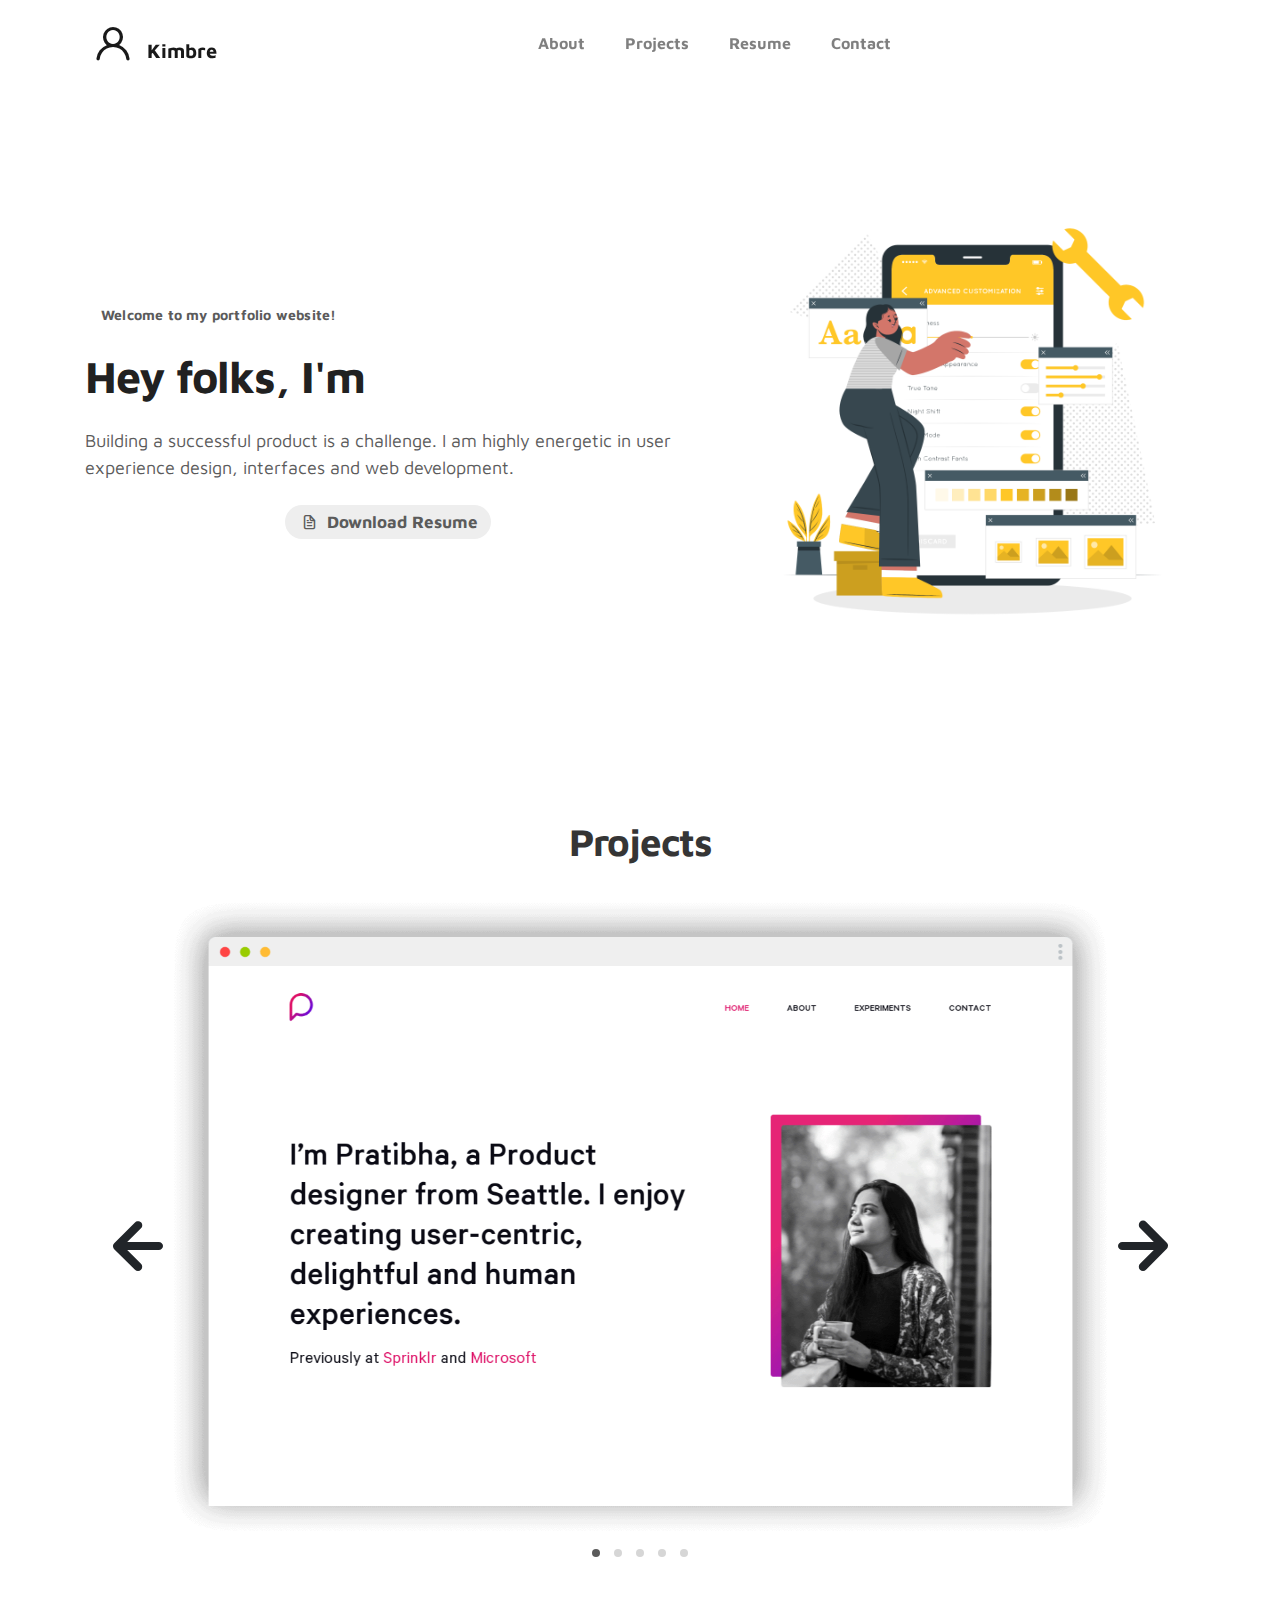
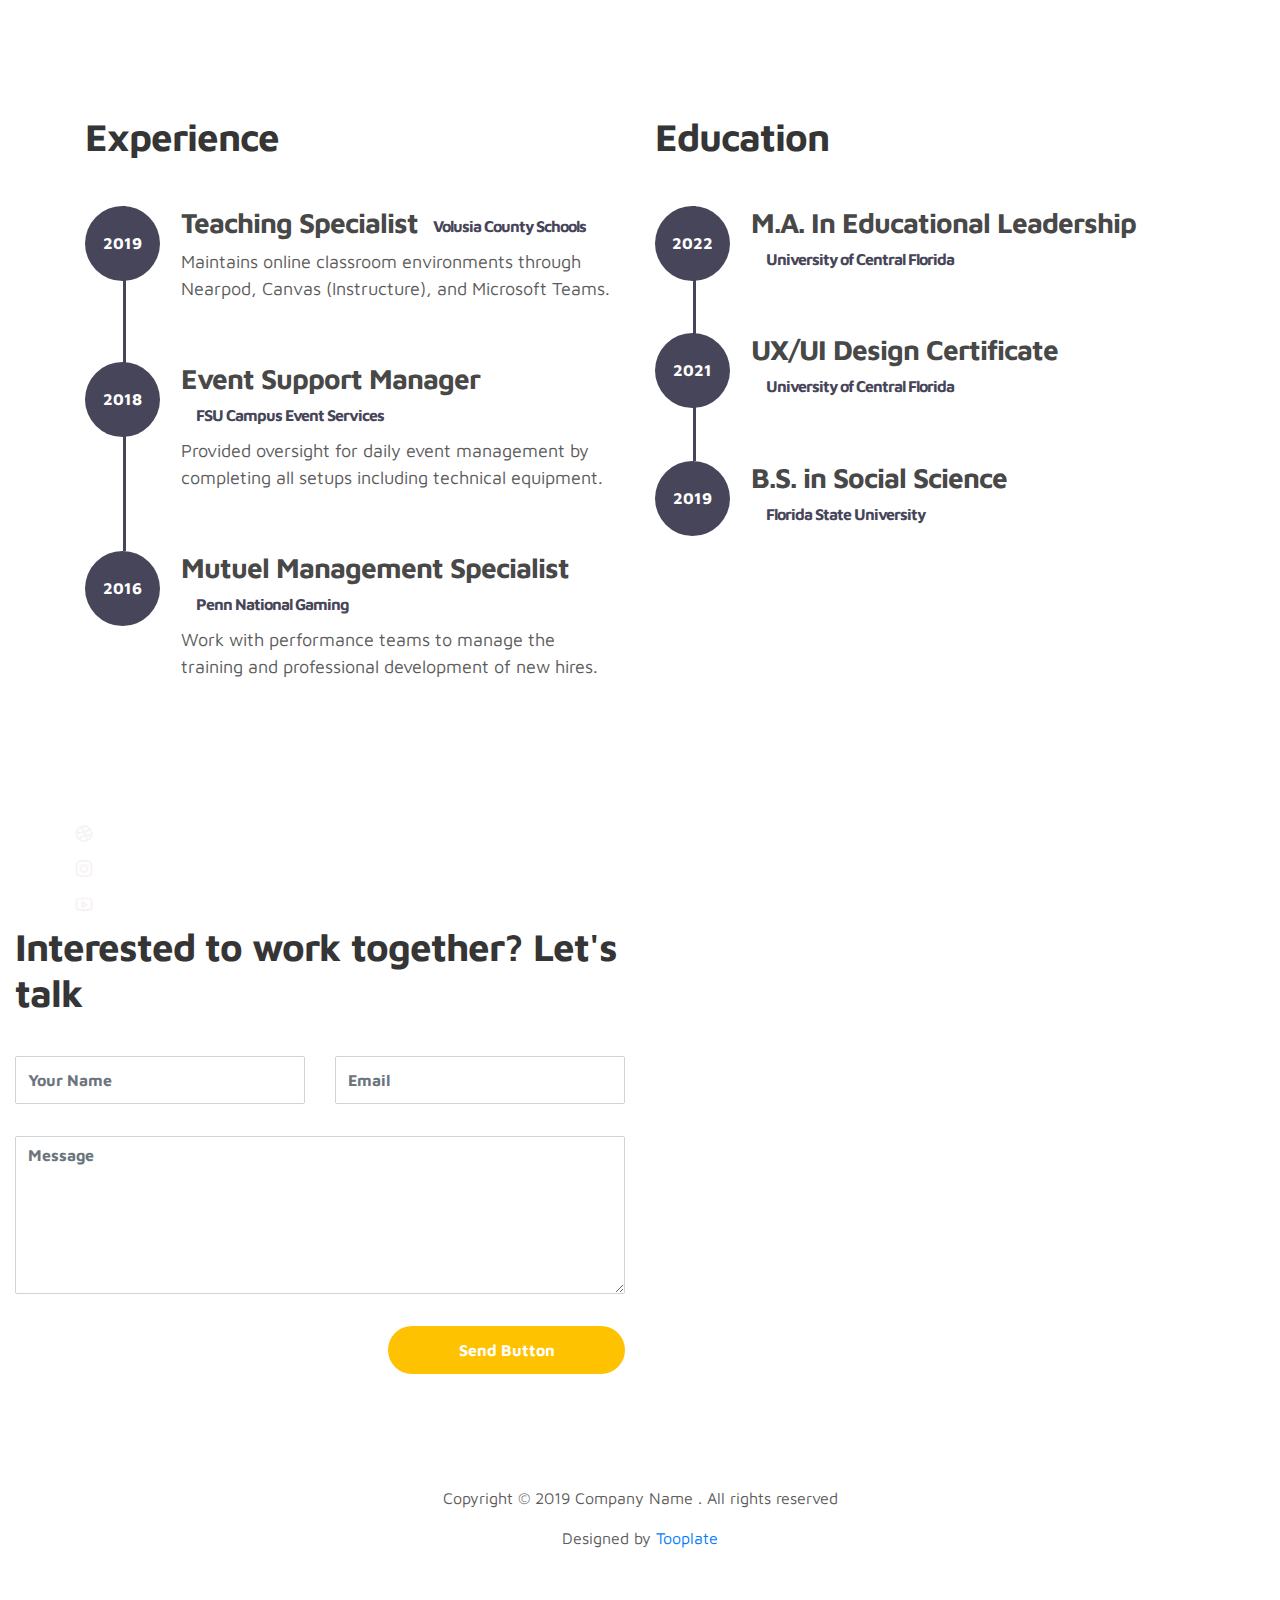
<file: index.html>
<!doctype html>
<html lang="en">
  <head>
    <meta charset="utf-8">
    <meta name="viewport" content="width=device-width, initial-scale=1, shrink-to-fit=no">
    <meta name="description" content="">
    <meta name="author" content="">

    <title>Marvel HTML Bootstrap 4 Template</title>

    <link rel="stylesheet" href="css/bootstrap.min.css">
    <link rel="stylesheet" href="css/unicons.css">
    <link rel="stylesheet" href="css/owl.carousel.min.css">
    <link rel="stylesheet" href="css/owl.theme.default.min.css">

    <!-- MAIN STYLE -->
    <link rel="stylesheet" href="css/tooplate-style.css">
    
<!--

Tooplate 2115 Marvel

https://www.tooplate.com/view/2115-marvel

-->
  </head>
  <body>

    <!-- MENU -->
    <nav class="navbar navbar-expand-sm navbar-light">
        <div class="container">
            <a class="navbar-brand" href="index.html"><i class='uil uil-user'></i> Kimbre</a>

            <button class="navbar-toggler" type="button" data-toggle="collapse" data-target="#navbarNav" aria-controls="navbarNav" aria-expanded="false"
                aria-label="Toggle navigation">
                <span class="navbar-toggler-icon"></span>
                <span class="navbar-toggler-icon"></span>
                <span class="navbar-toggler-icon"></span>
            </button>

            <div class="collapse navbar-collapse" id="navbarNav">
                <ul class="navbar-nav mx-auto">
                    <li class="nav-item">
                        <a href="#about" class="nav-link"><span data-hover="About">About</span></a>
                    </li>
                    <li class="nav-item">
                        <a href="#project" class="nav-link"><span data-hover="Projects">Projects</span></a>
                    </li>
                    <li class="nav-item">
                        <a href="#resume" class="nav-link"><span data-hover="Resume">Resume</span></a>
                    </li>
                    <li class="nav-item">
                        <a href="#contact" class="nav-link"><span data-hover="Contact">Contact</span></a>
                    </li>
                </ul>

                <!--  <ul class="navbar-nav ml-lg-auto">
                    <div class="ml-lg-4">
                      <div class="color-mode d-lg-flex justify-content-center align-items-center">
                        <i class="color-mode-icon"></i>
                        Color mode
                      </div>
                    </div>
                </ul-->
            </div>
        </div>
    </nav>

    <!-- ABOUT -->
    <section class="about full-screen d-lg-flex justify-content-center align-items-center" id="about">
        <div class="container">
            <div class="row">
                
                <div class="col-lg-7 col-md-12 col-12 d-flex align-items-center">
                    <div class="about-text">
                        <small class="small-text">Welcome to <span class="mobile-block">my portfolio website!</span></small>
                        <h1 class="animated animated-text">
                            <span class="mr-2">Hey folks, I'm</span>
                                <div class="animated-info">
                                    <span class="animated-item">Kim Lemasney</span>
                                    <span class="animated-item">Web Designer</span>
                                    <span class="animated-item">UI Specialist</span>
                                </div>
                        </h1>

                        <p>Building a successful product is a challenge. I am highly energetic in user experience design, interfaces and web development.</p>
                        
                        <div class="custom-btn-group mt-4">
                          <a href="#" class="btn mr-lg-2 custom-btn"><i class='uil uil-file-alt'></i> Download Resume</a>
                        </div>
                    </div>
                </div>

                <div class="col-lg-5 col-md-12 col-12">
                    <div class="about-image svg">
                        <img src="images/project/Advanced customization-cuate.png" class="img-fluid" alt="svg image">
                    </div>
                </div>

            </div>
        </div>
    </section>

    <!-- PROJECTS -->
    <section class="project py-5" id="project">
        <div class="container">
                
                <div class="row">
                  <div class="col-lg-11 text-center mx-auto col-12">

                      <div class="col-lg-8 mx-auto">
                        <h2>Projects</h2>
                      </div>

                      <div class="owl-carousel owl-theme">
                        <div class="item">
                          <div class="project-info">
                            <img src="images/project/project-image01.png" class="img-fluid" alt="project image">
                          </div>
                        </div>

                        <div class="item">
                          <div class="project-info">
                            <img src="images/project/project-image02.png" class="img-fluid" alt="project image">
                          </div>
                        </div>

                        <div class="item">
                          <div class="project-info">
                            <img src="images/project/project-image03.png" class="img-fluid" alt="project image">
                          </div>
                        </div>

                        <div class="item">
                          <div class="project-info">
                            <img src="images/project/project-image04.png" class="img-fluid" alt="project image">
                          </div>
                        </div>

                        <div class="item">
                          <div class="project-info">
                            <img src="images/project/project-image05.png" class="img-fluid" alt="project image">
                          </div>
                        </div>
                      </div>

                  </div>
                </div>
        </div>
    </section>

    <!-- FEATURES -->
    <section class="resume py-5 d-lg-flex justify-content-center align-items-center" id="resume">
        <div class="container">
            <div class="row">

                <div class="col-lg-6 col-12">
                  <h2 class="mb-4">Experience</h2>

                    <div class="timeline">
                        <div class="timeline-wrapper">
                             <div class="timeline-yr">
                                  <span>2019</span>
                             </div>
                             <div class="timeline-info">
                                  <h3><span>Teaching Specialist</span><small>Volusia County Schools</small></h3>
                                  <p>Maintains online classroom environments through Nearpod, Canvas (Instructure), and Microsoft Teams.</p>
                             </div>
                        </div>

                        <div class="timeline-wrapper">
                            <div class="timeline-yr">
                                <span>2018</span>
                            </div>
                            <div class="timeline-info">
                                <h3><span>Event Support Manager</span><small>FSU Campus Event Services</small></h3>
                                <p>Provided oversight for daily event management by completing all setups including technical equipment.</p>
                            </div>
                        </div>

                        <div class="timeline-wrapper">
                            <div class="timeline-yr">
                                <span>2016</span>
                            </div>
                            <div class="timeline-info">
                                <h3><span>Mutuel Management Specialist</span><small>Penn National Gaming</small></h3>
                                <p>Work with performance teams to manage the training and professional development of new hires.</p>
                            </div>
                        </div>
                        
                      <!-- FEATURES <div class="timeline-wrapper">
                            <div class="timeline-yr">
                                <span>2014</span>
                            </div>
                            <div class="timeline-info">
                                <h3><span>Junior Designer<small>Crafted Co.</small></h3>
                                <p>Cras scelerisque scelerisque condimentum. Nullam at volutpat mi. Nunc auctor ipsum eget magna consequat viverra.</p>
                            </div>
                        </div> -->

                    </div>
                </div>

                <div class="col-lg-6 col-12">
                  <h2 class="mb-4 mobile-mt-2">Education</h2>

                    <div class="timeline">
                        <div class="timeline-wrapper">
                             <div class="timeline-yr">
                                  <span>2022</span>
                             </div>
                             <div class="timeline-info">
                                  <h3><span>M.A. In Educational Leadership</span><small>University of Central Florida</small></h3>
                                  <p></p>
                             </div>
                        </div>

                        <div class="timeline-wrapper">
                            <div class="timeline-yr">
                                <span>2021
                                </span>
                            </div>
                            <div class="timeline-info">
                                <h3><span>UX/UI Design Certificate</span><small>University of Central Florida</small></h3>
                                <p></p>
                            </div>
                        </div>
                        
                        <div class="timeline-wrapper">
                            <div class="timeline-yr">
                                <span>2019</span>
                            </div>
                            <div class="timeline-info">
                                <h3><span>B.S. in Social Science </span><small>Florida State University</small></h3>
                                <p></p>
                            </div>
                        </div>

                    </div>
                </div>
                
            </div>
        </div>
    </section>

    <!-- CONTACT -->
    <section class="contact py-5" id="contact">
      <div class="container">
        <div class="row">
          
          <!--<div class="col-lg-5 mr-lg-5 col-12">
            <div class="google-map w-100">
              <iframe src="https://www.google.com/maps/embed?pb=!1m18!1m12!1m3!1d12088.558402180099!2d-73.99373482142036!3d40.75895421922642!2m3!1f0!2f0!3f0!3m2!1i1024!2i768!4f13.1!3m3!1m2!1s0x89c25855b8fb3083%3A0xa0f9aef176042a5c!2sTheater+District%2C+New+York%2C+NY%2C+USA!5e0!3m2!1sen!2smm!4v1549875377188" width="400" height="300" frameborder="0" style="border:0" allowfullscreen></iframe>
            </div>

            <div class="contact-info d-flex justify-content-between align-items-center py-4 px-lg-5">
                <div class="contact-info-item">
                  <h3 class="mb-3 text-white">Say hello</h3>
                  <p class="footer-text mb-0">010 020 0960</p>
                  <p><a href="mailto:hello@company.co">hello@company.co</a></p>
                </div>-->

                <ul class="social-links">
                     <li><a href="#" class="uil uil-dribbble" data-toggle="tooltip" data-placement="left" title="Dribbble"></a></li>
                     <li><a href="#" class="uil uil-instagram" data-toggle="tooltip" data-placement="left" title="Instagram"></a></li>
                     <li><a href="#" class="uil uil-youtube" data-toggle="tooltip" data-placement="left" title="Youtube"></a></li>
                </ul>
            </div>
          </div>

          <div class="col-lg-6 col-12">
            <div class="contact-form">
              <h2 class="mb-4">Interested to work together? Let's talk</h2>

              <form action="" method="get">
                <div class="row">
                  <div class="col-lg-6 col-12">
                    <input type="text" class="form-control" name="name" placeholder="Your Name" id="name">
                  </div>

                  <div class="col-lg-6 col-12">
                    <input type="email" class="form-control" name="email" placeholder="Email" id="email">
                  </div>

                  <div class="col-12">
                    <textarea name="message" rows="6" class="form-control" id="message" placeholder="Message"></textarea>
                  </div>

                  <div class="ml-lg-auto col-lg-5 col-12">
                    <input type="submit" class="form-control submit-btn" value="Send Button">
                  </div>
                </div>
              </form>
            </div>
          </div>

        </div>
      </div>
    </section>

    <!-- FOOTER -->
     <footer class="footer py-5">
          <div class="container">
               <div class="row">

                    <div class="col-lg-12 col-12">                                
                        <p class="copyright-text text-center">Copyright &copy; 2019 Company Name . All rights reserved</p>
                        <p class="copyright-text text-center">Designed by <a rel="nofollow" href="https://www.facebook.com/tooplate">Tooplate</a></p>
                    </div>
                    
               </div>
          </div>
     </footer>

    <script src="js/jquery-3.3.1.min.js"></script>
    <script src="js/popper.min.js"></script>
    <script src="js/bootstrap.min.js"></script>
    <script src="js/Headroom.js"></script>
    <script src="js/jQuery.headroom.js"></script>
    <script src="js/owl.carousel.min.js"></script>
    <script src="js/smoothscroll.js"></script>
    <script src="js/custom.js"></script>

  </body>
</html>
</file>
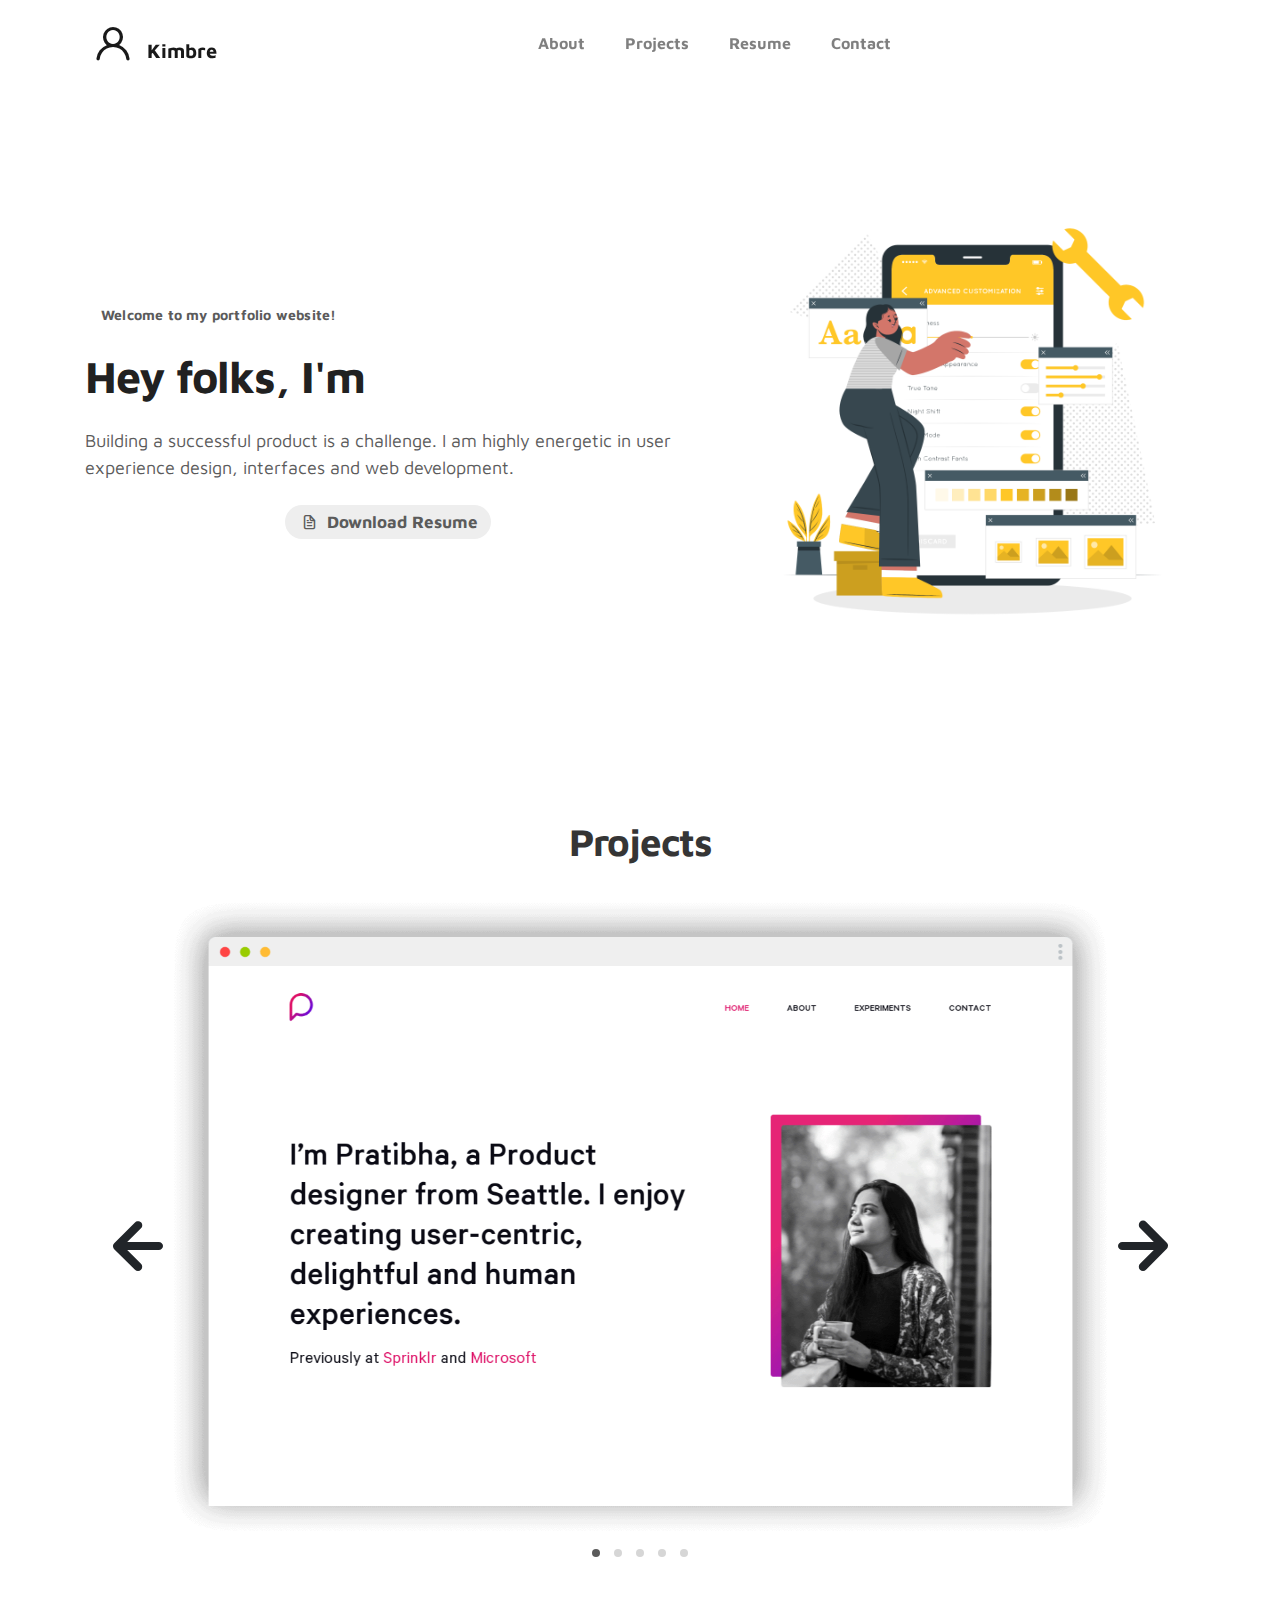
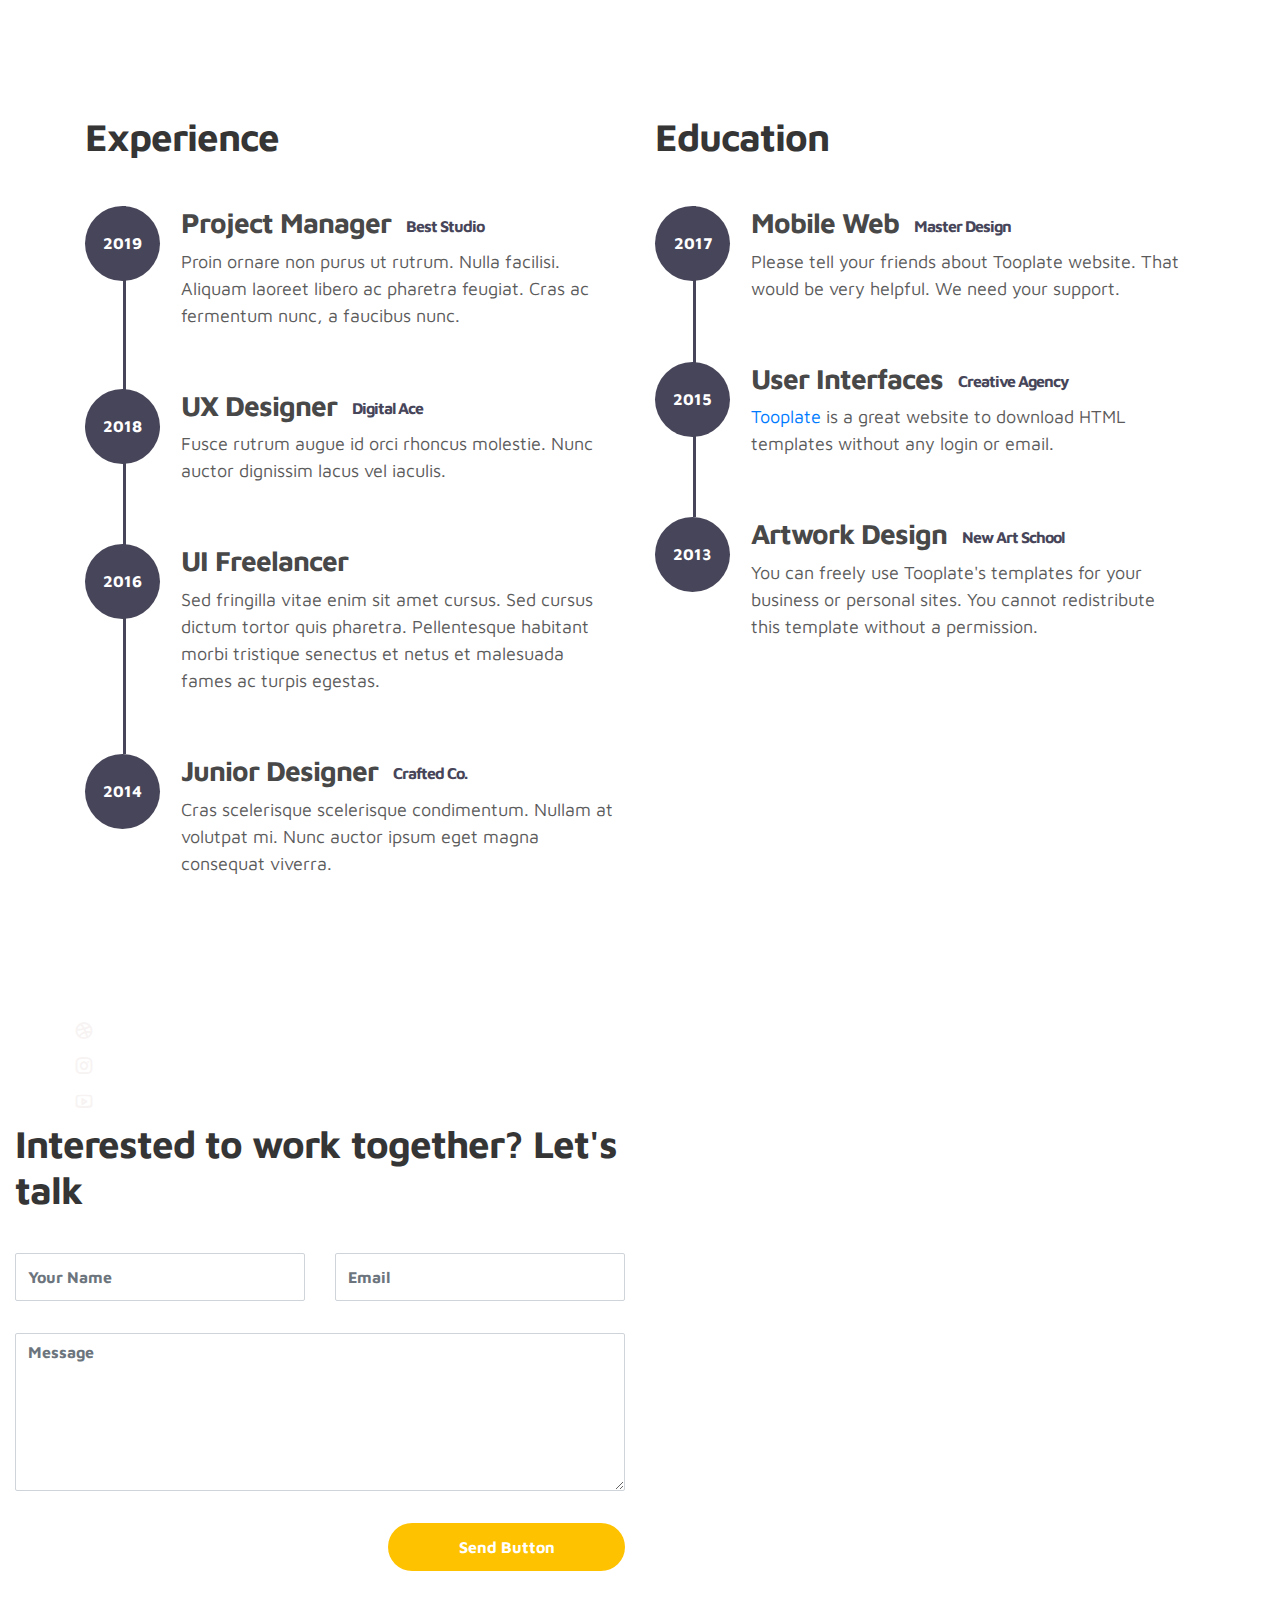
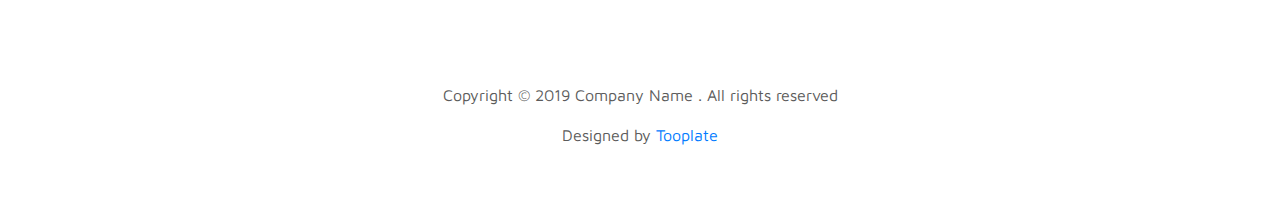
<file: index 2.html>
<!doctype html>
<html lang="en">
  <head>
    <meta charset="utf-8">
    <meta name="viewport" content="width=device-width, initial-scale=1, shrink-to-fit=no">
    <meta name="description" content="">
    <meta name="author" content="">

    <title>Marvel HTML Bootstrap 4 Template</title>

    <link rel="stylesheet" href="css/bootstrap.min.css">
    <link rel="stylesheet" href="css/unicons.css">
    <link rel="stylesheet" href="css/owl.carousel.min.css">
    <link rel="stylesheet" href="css/owl.theme.default.min.css">

    <!-- MAIN STYLE -->
    <link rel="stylesheet" href="css/tooplate-style.css">
    
<!--

Tooplate 2115 Marvel

https://www.tooplate.com/view/2115-marvel

-->
  </head>
  <body>

    <!-- MENU -->
    <nav class="navbar navbar-expand-sm navbar-light">
        <div class="container">
            <a class="navbar-brand" href="index.html"><i class='uil uil-user'></i> Kimbre</a>

            <button class="navbar-toggler" type="button" data-toggle="collapse" data-target="#navbarNav" aria-controls="navbarNav" aria-expanded="false"
                aria-label="Toggle navigation">
                <span class="navbar-toggler-icon"></span>
                <span class="navbar-toggler-icon"></span>
                <span class="navbar-toggler-icon"></span>
            </button>

            <div class="collapse navbar-collapse" id="navbarNav">
                <ul class="navbar-nav mx-auto">
                    <li class="nav-item">
                        <a href="#about" class="nav-link"><span data-hover="About">About</span></a>
                    </li>
                    <li class="nav-item">
                        <a href="#project" class="nav-link"><span data-hover="Projects">Projects</span></a>
                    </li>
                    <li class="nav-item">
                        <a href="#resume" class="nav-link"><span data-hover="Resume">Resume</span></a>
                    </li>
                    <li class="nav-item">
                        <a href="#contact" class="nav-link"><span data-hover="Contact">Contact</span></a>
                    </li>
                </ul>

                <!--  <ul class="navbar-nav ml-lg-auto">
                    <div class="ml-lg-4">
                      <div class="color-mode d-lg-flex justify-content-center align-items-center">
                        <i class="color-mode-icon"></i>
                        Color mode
                      </div>
                    </div>
                </ul-->
            </div>
        </div>
    </nav>

    <!-- ABOUT -->
    <section class="about full-screen d-lg-flex justify-content-center align-items-center" id="about">
        <div class="container">
            <div class="row">
                
                <div class="col-lg-7 col-md-12 col-12 d-flex align-items-center">
                    <div class="about-text">
                        <small class="small-text">Welcome to <span class="mobile-block">my portfolio website!</span></small>
                        <h1 class="animated animated-text">
                            <span class="mr-2">Hey folks, I'm</span>
                                <div class="animated-info">
                                    <span class="animated-item">Kim Lemasney</span>
                                    <span class="animated-item">Web Designer</span>
                                    <span class="animated-item">UI Specialist</span>
                                </div>
                        </h1>

                        <p>Building a successful product is a challenge. I am highly energetic in user experience design, interfaces and web development.</p>
                        
                        <div class="custom-btn-group mt-4">
                          <a href="#" class="btn mr-lg-2 custom-btn"><i class='uil uil-file-alt'></i> Download Resume</a>
                        </div>
                    </div>
                </div>

                <div class="col-lg-5 col-md-12 col-12">
                    <div class="about-image svg">
                        <img src="images/project/Advanced customization-cuate.png" class="img-fluid" alt="svg image">
                    </div>
                </div>

            </div>
        </div>
    </section>

    <!-- PROJECTS -->
    <section class="project py-5" id="project">
        <div class="container">
                
                <div class="row">
                  <div class="col-lg-11 text-center mx-auto col-12">

                      <div class="col-lg-8 mx-auto">
                        <h2>Projects</h2>
                      </div>

                      <div class="owl-carousel owl-theme">
                        <div class="item">
                          <div class="project-info">
                            <img src="images/project/project-image01.png" class="img-fluid" alt="project image">
                          </div>
                        </div>

                        <div class="item">
                          <div class="project-info">
                            <img src="images/project/project-image02.png" class="img-fluid" alt="project image">
                          </div>
                        </div>

                        <div class="item">
                          <div class="project-info">
                            <img src="images/project/project-image03.png" class="img-fluid" alt="project image">
                          </div>
                        </div>

                        <div class="item">
                          <div class="project-info">
                            <img src="images/project/project-image04.png" class="img-fluid" alt="project image">
                          </div>
                        </div>

                        <div class="item">
                          <div class="project-info">
                            <img src="images/project/project-image05.png" class="img-fluid" alt="project image">
                          </div>
                        </div>
                      </div>

                  </div>
                </div>
        </div>
    </section>

    <!-- FEATURES -->
    <section class="resume py-5 d-lg-flex justify-content-center align-items-center" id="resume">
        <div class="container">
            <div class="row">

                <div class="col-lg-6 col-12">
                  <h2 class="mb-4">Experience</h2>

                    <div class="timeline">
                        <div class="timeline-wrapper">
                             <div class="timeline-yr">
                                  <span>2019</span>
                             </div>
                             <div class="timeline-info">
                                  <h3><span>Project Manager</span><small>Best Studio</small></h3>
                                  <p>Proin ornare non purus ut rutrum. Nulla facilisi. Aliquam laoreet libero ac pharetra feugiat. Cras ac fermentum nunc, a faucibus nunc.</p>
                             </div>
                        </div>

                        <div class="timeline-wrapper">
                            <div class="timeline-yr">
                                <span>2018</span>
                            </div>
                            <div class="timeline-info">
                                <h3><span>UX Designer</span><small>Digital Ace</small></h3>
                                <p>Fusce rutrum augue id orci rhoncus molestie. Nunc auctor dignissim lacus vel iaculis.</p>
                            </div>
                        </div>

                        <div class="timeline-wrapper">
                            <div class="timeline-yr">
                                <span>2016</span>
                            </div>
                            <div class="timeline-info">
                                <h3><span>UI Freelancer</h3>
                                <p>Sed fringilla vitae enim sit amet cursus. Sed cursus dictum tortor quis pharetra. Pellentesque habitant morbi tristique senectus et netus et malesuada fames ac turpis egestas.</p>
                            </div>
                        </div>
                        
                        <div class="timeline-wrapper">
                            <div class="timeline-yr">
                                <span>2014</span>
                            </div>
                            <div class="timeline-info">
                                <h3><span>Junior Designer<small>Crafted Co.</small></h3>
                                <p>Cras scelerisque scelerisque condimentum. Nullam at volutpat mi. Nunc auctor ipsum eget magna consequat viverra.</p>
                            </div>
                        </div>

                    </div>
                </div>

                <div class="col-lg-6 col-12">
                  <h2 class="mb-4 mobile-mt-2">Education</h2>

                    <div class="timeline">
                        <div class="timeline-wrapper">
                             <div class="timeline-yr">
                                  <span>2017</span>
                             </div>
                             <div class="timeline-info">
                                  <h3><span>Mobile Web</span><small>Master Design</small></h3>
                                  <p>Please tell your friends about Tooplate website. That would be very helpful. We need your support.</p>
                             </div>
                        </div>

                        <div class="timeline-wrapper">
                            <div class="timeline-yr">
                                <span>2015</span>
                            </div>
                            <div class="timeline-info">
                                <h3><span>User Interfaces</span><small>Creative Agency</small></h3>
                                <p><a rel="nofollow" href="https://www.facebook.com/tooplate">Tooplate</a> is a great website to download HTML templates without any login or email.</p>
                            </div>
                        </div>
                        
                        <div class="timeline-wrapper">
                            <div class="timeline-yr">
                                <span>2013</span>
                            </div>
                            <div class="timeline-info">
                                <h3><span>Artwork Design</span><small>New Art School</small></h3>
                                <p>You can freely use Tooplate's templates for your business or personal sites. You cannot redistribute this template without a permission.</p>
                            </div>
                        </div>

                    </div>
                </div>
                
            </div>
        </div>
    </section>

    <!-- CONTACT -->
    <section class="contact py-5" id="contact">
      <div class="container">
        <div class="row">
          
          <!--<div class="col-lg-5 mr-lg-5 col-12">
            <div class="google-map w-100">
              <iframe src="https://www.google.com/maps/embed?pb=!1m18!1m12!1m3!1d12088.558402180099!2d-73.99373482142036!3d40.75895421922642!2m3!1f0!2f0!3f0!3m2!1i1024!2i768!4f13.1!3m3!1m2!1s0x89c25855b8fb3083%3A0xa0f9aef176042a5c!2sTheater+District%2C+New+York%2C+NY%2C+USA!5e0!3m2!1sen!2smm!4v1549875377188" width="400" height="300" frameborder="0" style="border:0" allowfullscreen></iframe>
            </div>

            <div class="contact-info d-flex justify-content-between align-items-center py-4 px-lg-5">
                <div class="contact-info-item">
                  <h3 class="mb-3 text-white">Say hello</h3>
                  <p class="footer-text mb-0">010 020 0960</p>
                  <p><a href="mailto:hello@company.co">hello@company.co</a></p>
                </div>-->

                <ul class="social-links">
                     <li><a href="#" class="uil uil-dribbble" data-toggle="tooltip" data-placement="left" title="Dribbble"></a></li>
                     <li><a href="#" class="uil uil-instagram" data-toggle="tooltip" data-placement="left" title="Instagram"></a></li>
                     <li><a href="#" class="uil uil-youtube" data-toggle="tooltip" data-placement="left" title="Youtube"></a></li>
                </ul>
            </div>
          </div>

          <div class="col-lg-6 col-12">
            <div class="contact-form">
              <h2 class="mb-4">Interested to work together? Let's talk</h2>

              <form action="" method="get">
                <div class="row">
                  <div class="col-lg-6 col-12">
                    <input type="text" class="form-control" name="name" placeholder="Your Name" id="name">
                  </div>

                  <div class="col-lg-6 col-12">
                    <input type="email" class="form-control" name="email" placeholder="Email" id="email">
                  </div>

                  <div class="col-12">
                    <textarea name="message" rows="6" class="form-control" id="message" placeholder="Message"></textarea>
                  </div>

                  <div class="ml-lg-auto col-lg-5 col-12">
                    <input type="submit" class="form-control submit-btn" value="Send Button">
                  </div>
                </div>
              </form>
            </div>
          </div>

        </div>
      </div>
    </section>

    <!-- FOOTER -->
     <footer class="footer py-5">
          <div class="container">
               <div class="row">

                    <div class="col-lg-12 col-12">                                
                        <p class="copyright-text text-center">Copyright &copy; 2019 Company Name . All rights reserved</p>
                        <p class="copyright-text text-center">Designed by <a rel="nofollow" href="https://www.facebook.com/tooplate">Tooplate</a></p>
                    </div>
                    
               </div>
          </div>
     </footer>

    <script src="js/jquery-3.3.1.min.js"></script>
    <script src="js/popper.min.js"></script>
    <script src="js/bootstrap.min.js"></script>
    <script src="js/Headroom.js"></script>
    <script src="js/jQuery.headroom.js"></script>
    <script src="js/owl.carousel.min.js"></script>
    <script src="js/smoothscroll.js"></script>
    <script src="js/custom.js"></script>

  </body>
</html>
</file>
<file: css/unicons.css>
@font-face {
  font-family: 'unicons';
  src: url('../font/unicons.eot?42479262');
  src: url('../font/unicons.eot?42479262#iefix') format('embedded-opentype'),
       url('../font/unicons.woff2?42479262') format('woff2'),
       url('../font/unicons.woff?42479262') format('woff'),
       url('../font/unicons.ttf?42479262') format('truetype'),
       url('../font/unicons.svg?42479262#unicons') format('svg');
  font-weight: normal;
  font-style: normal;
}
/* Chrome hack: SVG is rendered more smooth in Windozze. 100% magic, uncomment if you need it. */
/* Note, that will break hinting! In other OS-es font will be not as sharp as it could be */
/*
@media screen and (-webkit-min-device-pixel-ratio:0) {
  @font-face {
    font-family: 'unicons';
    src: url('../font/unicons.svg?42479262#unicons') format('svg');
  }
}
*/
 
 [class^="uil-"]:before, [class*=" uil-"]:before {
  font-family: "unicons";
  font-style: normal;
  font-weight: normal;
  speak: none;
 
  display: inline-block;
  text-decoration: inherit;
  width: 1em;
  margin-right: .2em;
  text-align: center;
  /* opacity: .8; */
 
  /* For safety - reset parent styles, that can break glyph codes*/
  font-variant: normal;
  text-transform: none;
 
  /* fix buttons height, for twitter bootstrap */
  line-height: 1em;
 
  /* Animation center compensation - margins should be symmetric */
  /* remove if not needed */
  margin-left: .2em;
 
  /* you can be more comfortable with increased icons size */
  /* font-size: 120%; */
 
  /* Font smoothing. That was taken from TWBS */
  -webkit-font-smoothing: antialiased;
  -moz-osx-font-smoothing: grayscale;
 
  /* Uncomment for 3D effect */
  /* text-shadow: 1px 1px 1px rgba(127, 127, 127, 0.3); */
}
 
.uil-abacus:before { content: '\e800'; } /* '' */
.uil-accessible-icon-alt:before { content: '\e801'; } /* '' */
.uil-adjust-alt:before { content: '\e802'; } /* '' */
.uil-adjust-circle:before { content: '\e803'; } /* '' */
.uil-adjust-half:before { content: '\e804'; } /* '' */
.uil-adjust:before { content: '\e805'; } /* '' */
.uil-airplay:before { content: '\e806'; } /* '' */
.uil-align-alt:before { content: '\e807'; } /* '' */
.uil-align-center-alt:before { content: '\e808'; } /* '' */
.uil-align-center-h:before { content: '\e809'; } /* '' */
.uil-align-center-justify:before { content: '\e80a'; } /* '' */
.uil-align-center-v:before { content: '\e80b'; } /* '' */
.uil-align-center:before { content: '\e80c'; } /* '' */
.uil-align-justify:before { content: '\e80d'; } /* '' */
.uil-align-left-justify:before { content: '\e80e'; } /* '' */
.uil-align-left:before { content: '\e80f'; } /* '' */
.uil-align-letter-right:before { content: '\e810'; } /* '' */
.uil-align-right-justify:before { content: '\e811'; } /* '' */
.uil-align-right:before { content: '\e812'; } /* '' */
.uil-align:before { content: '\e813'; } /* '' */
.uil-ambulance:before { content: '\e814'; } /* '' */
.uil-analysis:before { content: '\e815'; } /* '' */
.uil-analytics:before { content: '\e816'; } /* '' */
.uil-anchor:before { content: '\e817'; } /* '' */
.uil-android-phone-slash:before { content: '\e818'; } /* '' */
.uil-angle-double-down:before { content: '\e819'; } /* '' */
.uil-angle-double-left:before { content: '\e81a'; } /* '' */
.uil-angle-double-right:before { content: '\e81b'; } /* '' */
.uil-angle-double-up:before { content: '\e81c'; } /* '' */
.uil-angle-down:before { content: '\e81d'; } /* '' */
.uil-angle-left:before { content: '\e81e'; } /* '' */
.uil-angle-right-b:before { content: '\e81f'; } /* '' */
.uil-angle-right:before { content: '\e820'; } /* '' */
.uil-angle-up:before { content: '\e821'; } /* '' */
.uil-annoyed-alt:before { content: '\e822'; } /* '' */
.uil-annoyed:before { content: '\e823'; } /* '' */
.uil-apps:before { content: '\e824'; } /* '' */
.uil-archive-alt:before { content: '\e825'; } /* '' */
.uil-archive:before { content: '\e826'; } /* '' */
.uil-arrow-break:before { content: '\e827'; } /* '' */
.uil-arrow-circle-down:before { content: '\e828'; } /* '' */
.uil-arrow-circle-left:before { content: '\e829'; } /* '' */
.uil-arrow-circle-right:before { content: '\e82a'; } /* '' */
.uil-arrow-circle-up:before { content: '\e82b'; } /* '' */
.uil-arrow-compress-h:before { content: '\e82c'; } /* '' */
.uil-arrow-down-left:before { content: '\e82d'; } /* '' */
.uil-arrow-down-right:before { content: '\e82e'; } /* '' */
.uil-arrow-down:before { content: '\e82f'; } /* '' */
.uil-arrow-from-right:before { content: '\e830'; } /* '' */
.uil-arrow-from-top:before { content: '\e831'; } /* '' */
.uil-arrow-growth:before { content: '\e832'; } /* '' */
.uil-arrow-left:before { content: '\e833'; } /* '' */
.uil-arrow-random:before { content: '\e834'; } /* '' */
.uil-arrow-resize-diagonal:before { content: '\e835'; } /* '' */
.uil-arrow-right:before { content: '\e836'; } /* '' */
.uil-arrow-to-bottom:before { content: '\e837'; } /* '' */
.uil-arrow-to-right:before { content: '\e838'; } /* '' */
.uil-arrow-up-left:before { content: '\e839'; } /* '' */
.uil-arrow-up-right:before { content: '\e83a'; } /* '' */
.uil-arrow-up:before { content: '\e83b'; } /* '' */
.uil-arrows-h-alt:before { content: '\e83c'; } /* '' */
.uil-arrows-h:before { content: '\e83d'; } /* '' */
.uil-arrows-left-down:before { content: '\e83e'; } /* '' */
.uil-arrows-maximize:before { content: '\e83f'; } /* '' */
.uil-arrows-merge:before { content: '\e840'; } /* '' */
.uil-arrows-resize-h:before { content: '\e841'; } /* '' */
.uil-arrows-resize-v:before { content: '\e842'; } /* '' */
.uil-arrows-resize:before { content: '\e843'; } /* '' */
.uil-arrows-right-down:before { content: '\e844'; } /* '' */
.uil-arrows-shrink-h:before { content: '\e845'; } /* '' */
.uil-arrows-shrink-v:before { content: '\e846'; } /* '' */
.uil-arrows-up-right:before { content: '\e847'; } /* '' */
.uil-arrows-v-alt:before { content: '\e848'; } /* '' */
.uil-arrows-v:before { content: '\e849'; } /* '' */
.uil-at:before { content: '\e84a'; } /* '' */
.uil-atm-card:before { content: '\e84b'; } /* '' */
.uil-atom:before { content: '\e84c'; } /* '' */
.uil-auto-flash:before { content: '\e84d'; } /* '' */
.uil-award-alt:before { content: '\e84e'; } /* '' */
.uil-award:before { content: '\e84f'; } /* '' */
.uil-baby-carriage:before { content: '\e850'; } /* '' */
.uil-backpack:before { content: '\e851'; } /* '' */
.uil-backspace:before { content: '\e852'; } /* '' */
.uil-backward:before { content: '\e853'; } /* '' */
.uil-bag-alt:before { content: '\e854'; } /* '' */
.uil-bag-slash:before { content: '\e855'; } /* '' */
.uil-bag:before { content: '\e856'; } /* '' */
.uil-ball:before { content: '\e857'; } /* '' */
.uil-ban:before { content: '\e858'; } /* '' */
.uil-bars:before { content: '\e859'; } /* '' */
.uil-basketball-hoop:before { content: '\e85a'; } /* '' */
.uil-basketball:before { content: '\e85b'; } /* '' */
.uil-battery-bolt:before { content: '\e85c'; } /* '' */
.uil-battery-empty:before { content: '\e85d'; } /* '' */
.uil-bed-double:before { content: '\e85e'; } /* '' */
.uil-bed:before { content: '\e85f'; } /* '' */
.uil-bell-school:before { content: '\e860'; } /* '' */
.uil-bell-slash:before { content: '\e861'; } /* '' */
.uil-bill:before { content: '\e862'; } /* '' */
.uil-bitcoin-circle:before { content: '\e863'; } /* '' */
.uil-bitcoin:before { content: '\e864'; } /* '' */
.uil-bluetooth-b:before { content: '\e865'; } /* '' */
.uil-bolt-alt:before { content: '\e866'; } /* '' */
.uil-bolt-slash:before { content: '\e867'; } /* '' */
.uil-bolt:before { content: '\e868'; } /* '' */
.uil-book-alt:before { content: '\e869'; } /* '' */
.uil-book-medical:before { content: '\e86a'; } /* '' */
.uil-book-open:before { content: '\e86b'; } /* '' */
.uil-book-reader:before { content: '\e86c'; } /* '' */
.uil-book:before { content: '\e86d'; } /* '' */
.uil-bookmark-full:before { content: '\e86e'; } /* '' */
.uil-bookmark:before { content: '\e86f'; } /* '' */
.uil-books:before { content: '\e870'; } /* '' */
.uil-boombox:before { content: '\e871'; } /* '' */
.uil-border-alt:before { content: '\e872'; } /* '' */
.uil-border-bottom:before { content: '\e873'; } /* '' */
.uil-border-clear:before { content: '\e874'; } /* '' */
.uil-border-horizontal:before { content: '\e875'; } /* '' */
.uil-border-inner:before { content: '\e876'; } /* '' */
.uil-border-left:before { content: '\e877'; } /* '' */
.uil-border-out:before { content: '\e878'; } /* '' */
.uil-border-right:before { content: '\e879'; } /* '' */
.uil-border-top:before { content: '\e87a'; } /* '' */
.uil-border-vertical:before { content: '\e87b'; } /* '' */
.uil-box:before { content: '\e87c'; } /* '' */
.uil-briefcase-alt:before { content: '\e87d'; } /* '' */
.uil-briefcase:before { content: '\e87e'; } /* '' */
.uil-bright:before { content: '\e87f'; } /* '' */
.uil-brightness-empty:before { content: '\e880'; } /* '' */
.uil-brightness-half:before { content: '\e881'; } /* '' */
.uil-brightness-low:before { content: '\e882'; } /* '' */
.uil-brightness-minus:before { content: '\e883'; } /* '' */
.uil-brightness-plus:before { content: '\e884'; } /* '' */
.uil-brightness:before { content: '\e885'; } /* '' */
.uil-bring-bottom:before { content: '\e886'; } /* '' */
.uil-bring-front:before { content: '\e887'; } /* '' */
.uil-brush-alt:before { content: '\e888'; } /* '' */
.uil-bug:before { content: '\e889'; } /* '' */
.uil-building:before { content: '\e88a'; } /* '' */
.uil-bullseye:before { content: '\e88b'; } /* '' */
.uil-bus-alt:before { content: '\e88c'; } /* '' */
.uil-bus-school:before { content: '\e88d'; } /* '' */
.uil-bus:before { content: '\e88e'; } /* '' */
.uil-calcualtor:before { content: '\e88f'; } /* '' */
.uil-calculator-alt:before { content: '\e890'; } /* '' */
.uil-calendar-alt:before { content: '\e891'; } /* '' */
.uil-calendar-slash:before { content: '\e892'; } /* '' */
.uil-calender:before { content: '\e893'; } /* '' */
.uil-calling:before { content: '\e894'; } /* '' */
.uil-camera-plus:before { content: '\e895'; } /* '' */
.uil-camera-slash:before { content: '\e896'; } /* '' */
.uil-camera:before { content: '\e897'; } /* '' */
.uil-cancel:before { content: '\e898'; } /* '' */
.uil-capsule:before { content: '\e899'; } /* '' */
.uil-capture:before { content: '\e89a'; } /* '' */
.uil-car-sideview:before { content: '\e89b'; } /* '' */
.uil-car-slash:before { content: '\e89c'; } /* '' */
.uil-car-wash:before { content: '\e89d'; } /* '' */
.uil-car:before { content: '\e89e'; } /* '' */
.uil-card-atm:before { content: '\e89f'; } /* '' */
.uil-caret-right:before { content: '\e8a0'; } /* '' */
.uil-cart:before { content: '\e8a1'; } /* '' */
.uil-cell:before { content: '\e8a2'; } /* '' */
.uil-celsius:before { content: '\e8a3'; } /* '' */
.uil-chart-bar-alt:before { content: '\e8a4'; } /* '' */
.uil-chart-bar:before { content: '\e8a5'; } /* '' */
.uil-chart-down:before { content: '\e8a6'; } /* '' */
.uil-chart-growth-alt:before { content: '\e8a7'; } /* '' */
.uil-chart-growth:before { content: '\e8a8'; } /* '' */
.uil-chart-line:before { content: '\e8a9'; } /* '' */
.uil-chart-pie-alt:before { content: '\e8aa'; } /* '' */
.uil-chart-pie:before { content: '\e8ab'; } /* '' */
.uil-chart:before { content: '\e8ac'; } /* '' */
.uil-chat-bubble-user:before { content: '\e8ad'; } /* '' */
.uil-chat-info:before { content: '\e8ae'; } /* '' */
.uil-chat:before { content: '\e8af'; } /* '' */
.uil-check-circle:before { content: '\e8b0'; } /* '' */
.uil-check-square:before { content: '\e8b1'; } /* '' */
.uil-check:before { content: '\e8b2'; } /* '' */
.uil-circle-layer:before { content: '\e8b3'; } /* '' */
.uil-circle:before { content: '\e8b4'; } /* '' */
.uil-circuit:before { content: '\e8b5'; } /* '' */
.uil-clapper-board:before { content: '\e8b6'; } /* '' */
.uil-clipboard-alt:before { content: '\e8b7'; } /* '' */
.uil-clipboard-blank:before { content: '\e8b8'; } /* '' */
.uil-clipboard-notes:before { content: '\e8b9'; } /* '' */
.uil-clipboard:before { content: '\e8ba'; } /* '' */
.uil-clock-eight:before { content: '\e8bb'; } /* '' */
.uil-clock-five:before { content: '\e8bc'; } /* '' */
.uil-clock-nine:before { content: '\e8bd'; } /* '' */
.uil-clock-seven:before { content: '\e8be'; } /* '' */
.uil-clock-ten:before { content: '\e8bf'; } /* '' */
.uil-clock-three:before { content: '\e8c0'; } /* '' */
.uil-clock-two:before { content: '\e8c1'; } /* '' */
.uil-clock:before { content: '\e8c2'; } /* '' */
.uil-closed-captioning:before { content: '\e8c3'; } /* '' */
.uil-cloud-block:before { content: '\e8c4'; } /* '' */
.uil-cloud-bookmark:before { content: '\e8c5'; } /* '' */
.uil-cloud-check:before { content: '\e8c6'; } /* '' */
.uil-cloud-computing:before { content: '\e8c7'; } /* '' */
.uil-cloud-data-connection:before { content: '\e8c8'; } /* '' */
.uil-cloud-database-tree:before { content: '\e8c9'; } /* '' */
.uil-cloud-download:before { content: '\e8ca'; } /* '' */
.uil-cloud-drizzle:before { content: '\e8cb'; } /* '' */
.uil-cloud-exclamation:before { content: '\e8cc'; } /* '' */
.uil-cloud-hail:before { content: '\e8cd'; } /* '' */
.uil-cloud-heart:before { content: '\e8ce'; } /* '' */
.uil-cloud-info:before { content: '\e8cf'; } /* '' */
.uil-cloud-lock:before { content: '\e8d0'; } /* '' */
.uil-cloud-meatball:before { content: '\e8d1'; } /* '' */
.uil-cloud-moon-hail:before { content: '\e8d2'; } /* '' */
.uil-cloud-moon-meatball:before { content: '\e8d3'; } /* '' */
.uil-cloud-moon-rain:before { content: '\e8d4'; } /* '' */
.uil-cloud-moon-showers:before { content: '\e8d5'; } /* '' */
.uil-cloud-moon:before { content: '\e8d6'; } /* '' */
.uil-cloud-question:before { content: '\e8d7'; } /* '' */
.uil-cloud-rain-sun:before { content: '\e8d8'; } /* '' */
.uil-cloud-rain:before { content: '\e8d9'; } /* '' */
.uil-cloud-redo:before { content: '\e8da'; } /* '' */
.uil-cloud-set:before { content: '\e8db'; } /* '' */
.uil-cloud-share:before { content: '\e8dc'; } /* '' */
.uil-cloud-shield:before { content: '\e8dd'; } /* '' */
.uil-cloud-showers-alt:before { content: '\e8de'; } /* '' */
.uil-cloud-showers-heavy:before { content: '\e8df'; } /* '' */
.uil-cloud-showers:before { content: '\e8e0'; } /* '' */
.uil-cloud-slash:before { content: '\e8e1'; } /* '' */
.uil-cloud-sun-hail:before { content: '\e8e2'; } /* '' */
.uil-cloud-sun-meatball:before { content: '\e8e3'; } /* '' */
.uil-cloud-sun-rain-alt:before { content: '\e8e4'; } /* '' */
.uil-cloud-sun-rain:before { content: '\e8e5'; } /* '' */
.uil-cloud-sun-tear:before { content: '\e8e6'; } /* '' */
.uil-cloud-sun:before { content: '\e8e7'; } /* '' */
.uil-cloud-times:before { content: '\e8e8'; } /* '' */
.uil-cloud-unlock:before { content: '\e8e9'; } /* '' */
.uil-cloud-upload:before { content: '\e8ea'; } /* '' */
.uil-cloud-wifi:before { content: '\e8eb'; } /* '' */
.uil-cloud-wind:before { content: '\e8ec'; } /* '' */
.uil-cloud:before { content: '\e8ed'; } /* '' */
.uil-clouds:before { content: '\e8ee'; } /* '' */
.uil-club:before { content: '\e8ef'; } /* '' */
.uil-code:before { content: '\e8f0'; } /* '' */
.uil-coffee:before { content: '\e8f1'; } /* '' */
.uil-cog:before { content: '\e8f2'; } /* '' */
.uil-coins:before { content: '\e8f3'; } /* '' */
.uil-columns:before { content: '\e8f4'; } /* '' */
.uil-comment-alt-block:before { content: '\e8f5'; } /* '' */
.uil-comment-alt-chart-lines:before { content: '\e8f6'; } /* '' */
.uil-comment-alt-check:before { content: '\e8f7'; } /* '' */
.uil-comment-alt-dots:before { content: '\e8f8'; } /* '' */
.uil-comment-alt-download:before { content: '\e8f9'; } /* '' */
.uil-comment-alt-edit:before { content: '\e8fa'; } /* '' */
.uil-comment-alt-exclamation:before { content: '\e8fb'; } /* '' */
.uil-comment-alt-heart:before { content: '\e8fc'; } /* '' */
.uil-comment-alt-image:before { content: '\e8fd'; } /* '' */
.uil-comment-alt-info:before { content: '\e8fe'; } /* '' */
.uil-comment-alt-lines:before { content: '\e8ff'; } /* '' */
.uil-comment-alt-lock:before { content: '\e900'; } /* '' */
.uil-comment-alt-medical:before { content: '\e901'; } /* '' */
.uil-comment-alt-message:before { content: '\e902'; } /* '' */
.uil-comment-alt-notes:before { content: '\e903'; } /* '' */
.uil-comment-alt-plus:before { content: '\e904'; } /* '' */
.uil-comment-alt-question:before { content: '\e905'; } /* '' */
.uil-comment-alt-redo:before { content: '\e906'; } /* '' */
.uil-comment-alt-search:before { content: '\e907'; } /* '' */
.uil-comment-alt-share:before { content: '\e908'; } /* '' */
.uil-comment-alt-shield:before { content: '\e909'; } /* '' */
.uil-comment-alt-upload:before { content: '\e90a'; } /* '' */
.uil-comment-alt-verify:before { content: '\e90b'; } /* '' */
.uil-comment-alt:before { content: '\e90c'; } /* '' */
.uil-comment-block:before { content: '\e90d'; } /* '' */
.uil-comment-chart-line:before { content: '\e90e'; } /* '' */
.uil-comment-check:before { content: '\e90f'; } /* '' */
.uil-comment-dots:before { content: '\e910'; } /* '' */
.uil-comment-download:before { content: '\e911'; } /* '' */
.uil-comment-edit:before { content: '\e912'; } /* '' */
.uil-comment-exclamation:before { content: '\e913'; } /* '' */
.uil-comment-heart:before { content: '\e914'; } /* '' */
.uil-comment-image:before { content: '\e915'; } /* '' */
.uil-comment-info-alt:before { content: '\e916'; } /* '' */
.uil-comment-info:before { content: '\e917'; } /* '' */
.uil-comment-lines:before { content: '\e918'; } /* '' */
.uil-comment-lock:before { content: '\e919'; } /* '' */
.uil-comment-medical:before { content: '\e91a'; } /* '' */
.uil-comment-message:before { content: '\e91b'; } /* '' */
.uil-comment-notes:before { content: '\e91c'; } /* '' */
.uil-comment-plus:before { content: '\e91d'; } /* '' */
.uil-comment-question:before { content: '\e91e'; } /* '' */
.uil-comment-redo:before { content: '\e91f'; } /* '' */
.uil-comment-search:before { content: '\e920'; } /* '' */
.uil-comment-share:before { content: '\e921'; } /* '' */
.uil-comment-shield:before { content: '\e922'; } /* '' */
.uil-comment-slash:before { content: '\e923'; } /* '' */
.uil-comment-upload:before { content: '\e924'; } /* '' */
.uil-comment-verify:before { content: '\e925'; } /* '' */
.uil-comment:before { content: '\e926'; } /* '' */
.uil-comments-alt:before { content: '\e927'; } /* '' */
.uil-comments:before { content: '\e928'; } /* '' */
.uil-commnet-alt-slash:before { content: '\e929'; } /* '' */
.uil-compact-disc:before { content: '\e92a'; } /* '' */
.uil-compass:before { content: '\e92b'; } /* '' */
.uil-compress-alt-left:before { content: '\e92c'; } /* '' */
.uil-compress-alt:before { content: '\e92d'; } /* '' */
.uil-compress-arrows:before { content: '\e92e'; } /* '' */
.uil-compress-lines:before { content: '\e92f'; } /* '' */
.uil-compress-point:before { content: '\e930'; } /* '' */
.uil-compress-v:before { content: '\e931'; } /* '' */
.uil-compress:before { content: '\e932'; } /* '' */
.uil-computer-mouse:before { content: '\e933'; } /* '' */
.uil-confused:before { content: '\e934'; } /* '' */
.uil-constructor:before { content: '\e935'; } /* '' */
.uil-copy-alt:before { content: '\e936'; } /* '' */
.uil-copy-landscape:before { content: '\e937'; } /* '' */
.uil-copy:before { content: '\e938'; } /* '' */
.uil-copyright:before { content: '\e939'; } /* '' */
.uil-corner-down-left:before { content: '\e93a'; } /* '' */
.uil-corner-down-right-alt:before { content: '\e93b'; } /* '' */
.uil-corner-down-right:before { content: '\e93c'; } /* '' */
.uil-corner-left-down:before { content: '\e93d'; } /* '' */
.uil-corner-right-down:before { content: '\e93e'; } /* '' */
.uil-corner-up-left-alt:before { content: '\e93f'; } /* '' */
.uil-corner-up-left:before { content: '\e940'; } /* '' */
.uil-corner-up-right-alt:before { content: '\e941'; } /* '' */
.uil-corner-up-right:before { content: '\e942'; } /* '' */
.uil-creative-commons-pd-alt:before { content: '\e943'; } /* '' */
.uil-creative-commons-pd:before { content: '\e944'; } /* '' */
.uil-crockery:before { content: '\e945'; } /* '' */
.uil-crop-alt-rotate-left:before { content: '\e946'; } /* '' */
.uil-crop-alt-rotate-right:before { content: '\e947'; } /* '' */
.uil-crop-alt:before { content: '\e948'; } /* '' */
.uil-crosshair-alt:before { content: '\e949'; } /* '' */
.uil-crosshair:before { content: '\e94a'; } /* '' */
.uil-crosshairs:before { content: '\e94b'; } /* '' */
.uil-cube:before { content: '\e94c'; } /* '' */
.uil-data-sharing:before { content: '\e94d'; } /* '' */
.uil-database-alt:before { content: '\e94e'; } /* '' */
.uil-database:before { content: '\e94f'; } /* '' */
.uil-desert:before { content: '\e950'; } /* '' */
.uil-desktop-alt-slash:before { content: '\e951'; } /* '' */
.uil-desktop-alt:before { content: '\e952'; } /* '' */
.uil-desktop-cloud-alt:before { content: '\e953'; } /* '' */
.uil-desktop-slash:before { content: '\e954'; } /* '' */
.uil-desktop:before { content: '\e955'; } /* '' */
.uil-dialpad-alt:before { content: '\e956'; } /* '' */
.uil-dialpad:before { content: '\e957'; } /* '' */
.uil-diamond:before { content: '\e958'; } /* '' */
.uil-diary-alt:before { content: '\e959'; } /* '' */
.uil-diary:before { content: '\e95a'; } /* '' */
.uil-dice-five:before { content: '\e95b'; } /* '' */
.uil-dice-four:before { content: '\e95c'; } /* '' */
.uil-dice-one:before { content: '\e95d'; } /* '' */
.uil-dice-six:before { content: '\e95e'; } /* '' */
.uil-dice-three:before { content: '\e95f'; } /* '' */
.uil-dice-two:before { content: '\e960'; } /* '' */
.uil-direction:before { content: '\e961'; } /* '' */
.uil-directions:before { content: '\e962'; } /* '' */
.uil-dizzy-meh:before { content: '\e963'; } /* '' */
.uil-dna:before { content: '\e964'; } /* '' */
.uil-document-layout-center:before { content: '\e965'; } /* '' */
.uil-document-layout-left:before { content: '\e966'; } /* '' */
.uil-document-layout-right:before { content: '\e967'; } /* '' */
.uil-document:before { content: '\e968'; } /* '' */
.uil-dollar-alt:before { content: '\e969'; } /* '' */
.uil-dollar-sign-alt:before { content: '\e96a'; } /* '' */
.uil-dollar-sign:before { content: '\e96b'; } /* '' */
.uil-down-arrow:before { content: '\e96c'; } /* '' */
.uil-download-alt:before { content: '\e96d'; } /* '' */
.uil-dribbble:before { content: '\e96e'; } /* '' */
.uil-drill:before { content: '\e96f'; } /* '' */
.uil-dropbox:before { content: '\e970'; } /* '' */
.uil-dumbbell:before { content: '\e971'; } /* '' */
.uil-edit-alt:before { content: '\e972'; } /* '' */
.uil-edit:before { content: '\e973'; } /* '' */
.uil-ellipsis-h:before { content: '\e974'; } /* '' */
.uil-ellipsis-v:before { content: '\e975'; } /* '' */
.uil-emoji:before { content: '\e976'; } /* '' */
.uil-enter:before { content: '\e977'; } /* '' */
.uil-entry:before { content: '\e978'; } /* '' */
.uil-envelope-add:before { content: '\e979'; } /* '' */
.uil-envelope-alt:before { content: '\e97a'; } /* '' */
.uil-envelope-block:before { content: '\e97b'; } /* '' */
.uil-envelope-bookmark:before { content: '\e97c'; } /* '' */
.uil-envelope-check:before { content: '\e97d'; } /* '' */
.uil-envelope-download-alt:before { content: '\e97e'; } /* '' */
.uil-envelope-download:before { content: '\e97f'; } /* '' */
.uil-envelope-edit:before { content: '\e980'; } /* '' */
.uil-envelope-exclamation:before { content: '\e981'; } /* '' */
.uil-envelope-heart:before { content: '\e982'; } /* '' */
.uil-envelope-info:before { content: '\e983'; } /* '' */
.uil-envelope-lock:before { content: '\e984'; } /* '' */
.uil-envelope-minus:before { content: '\e985'; } /* '' */
.uil-envelope-open:before { content: '\e986'; } /* '' */
.uil-envelope-question:before { content: '\e987'; } /* '' */
.uil-envelope-receive:before { content: '\e988'; } /* '' */
.uil-envelope-redo:before { content: '\e989'; } /* '' */
.uil-envelope-search:before { content: '\e98a'; } /* '' */
.uil-envelope-send:before { content: '\e98b'; } /* '' */
.uil-envelope-share:before { content: '\e98c'; } /* '' */
.uil-envelope-shield:before { content: '\e98d'; } /* '' */
.uil-envelope-star:before { content: '\e98e'; } /* '' */
.uil-envelope-times:before { content: '\e98f'; } /* '' */
.uil-envelope-upload-alt:before { content: '\e990'; } /* '' */
.uil-envelope-upload:before { content: '\e991'; } /* '' */
.uil-envelope:before { content: '\e992'; } /* '' */
.uil-envelopes:before { content: '\e993'; } /* '' */
.uil-equal-circle:before { content: '\e994'; } /* '' */
.uil-euro-circle:before { content: '\e995'; } /* '' */
.uil-euro:before { content: '\e996'; } /* '' */
.uil-exchange-alt:before { content: '\e997'; } /* '' */
.uil-exchange:before { content: '\e998'; } /* '' */
.uil-exclamation-circle:before { content: '\e999'; } /* '' */
.uil-exclamation-octagon:before { content: '\e99a'; } /* '' */
.uil-exclamation-triangle:before { content: '\e99b'; } /* '' */
.uil-exclude:before { content: '\e99c'; } /* '' */
.uil-exit:before { content: '\e99d'; } /* '' */
.uil-expand-alt:before { content: '\e99e'; } /* '' */
.uil-expand-arrows-alt:before { content: '\e99f'; } /* '' */
.uil-expand-arrows:before { content: '\e9a0'; } /* '' */
.uil-expand-from-corner:before { content: '\e9a1'; } /* '' */
.uil-expand-left:before { content: '\e9a2'; } /* '' */
.uil-export:before { content: '\e9a3'; } /* '' */
.uil-exposure-alt:before { content: '\e9a4'; } /* '' */
.uil-exposure-increase:before { content: '\e9a5'; } /* '' */
.uil-external-link-alt:before { content: '\e9a6'; } /* '' */
.uil-eye-slash:before { content: '\e9a7'; } /* '' */
.uil-eye:before { content: '\e9a8'; } /* '' */
.uil-facebook:before { content: '\e9a9'; } /* '' */
.uil-fahrenheit:before { content: '\e9aa'; } /* '' */
.uil-fast-mail-alt:before { content: '\e9ab'; } /* '' */
.uil-fast-mail:before { content: '\e9ac'; } /* '' */
.uil-favorite:before { content: '\e9ad'; } /* '' */
.uil-feedback:before { content: '\e9ae'; } /* '' */
.uil-file-alt:before { content: '\e9af'; } /* '' */
.uil-file-blank:before { content: '\e9b0'; } /* '' */
.uil-file-block-alt:before { content: '\e9b1'; } /* '' */
.uil-file-bookmark-alt:before { content: '\e9b2'; } /* '' */
.uil-file-check-alt:before { content: '\e9b3'; } /* '' */
.uil-file-check:before { content: '\e9b4'; } /* '' */
.uil-file-contract-dollar:before { content: '\e9b5'; } /* '' */
.uil-file-copy-alt:before { content: '\e9b6'; } /* '' */
.uil-file-download-alt:before { content: '\e9b7'; } /* '' */
.uil-file-download:before { content: '\e9b8'; } /* '' */
.uil-file-edit-alt:before { content: '\e9b9'; } /* '' */
.uil-file-exclamation-alt:before { content: '\e9ba'; } /* '' */
.uil-file-exclamation:before { content: '\e9bb'; } /* '' */
.uil-file-heart:before { content: '\e9bc'; } /* '' */
.uil-file-info-alt:before { content: '\e9bd'; } /* '' */
.uil-file-landscape-alt:before { content: '\e9be'; } /* '' */
.uil-file-landscape:before { content: '\e9bf'; } /* '' */
.uil-file-lanscape-slash:before { content: '\e9c0'; } /* '' */
.uil-file-lock-alt:before { content: '\e9c1'; } /* '' */
.uil-file-medical-alt:before { content: '\e9c2'; } /* '' */
.uil-file-medical:before { content: '\e9c3'; } /* '' */
.uil-file-minus-alt:before { content: '\e9c4'; } /* '' */
.uil-file-minus:before { content: '\e9c5'; } /* '' */
.uil-file-network:before { content: '\e9c6'; } /* '' */
.uil-file-plus-alt:before { content: '\e9c7'; } /* '' */
.uil-file-plus:before { content: '\e9c8'; } /* '' */
.uil-file-question-alt:before { content: '\e9c9'; } /* '' */
.uil-file-question:before { content: '\e9ca'; } /* '' */
.uil-file-redo-alt:before { content: '\e9cb'; } /* '' */
.uil-file-search-alt:before { content: '\e9cc'; } /* '' */
.uil-file-share-alt:before { content: '\e9cd'; } /* '' */
.uil-file-shield-alt:before { content: '\e9ce'; } /* '' */
.uil-file-slash:before { content: '\e9cf'; } /* '' */
.uil-file-times-alt:before { content: '\e9d0'; } /* '' */
.uil-file-times:before { content: '\e9d1'; } /* '' */
.uil-file-upload-alt:before { content: '\e9d2'; } /* '' */
.uil-file-upload:before { content: '\e9d3'; } /* '' */
.uil-file:before { content: '\e9d4'; } /* '' */
.uil-files-landscapes-alt:before { content: '\e9d5'; } /* '' */
.uil-files-landscapes:before { content: '\e9d6'; } /* '' */
.uil-film:before { content: '\e9d7'; } /* '' */
.uil-filter-slash:before { content: '\e9d8'; } /* '' */
.uil-filter:before { content: '\e9d9'; } /* '' */
.uil-flask-potion:before { content: '\e9da'; } /* '' */
.uil-flask:before { content: '\e9db'; } /* '' */
.uil-flip-h-alt:before { content: '\e9dc'; } /* '' */
.uil-flip-h:before { content: '\e9dd'; } /* '' */
.uil-flip-v-alt:before { content: '\e9de'; } /* '' */
.uil-flip-v:before { content: '\e9df'; } /* '' */
.uil-flower:before { content: '\e9e0'; } /* '' */
.uil-focus-add:before { content: '\e9e1'; } /* '' */
.uil-focus-target:before { content: '\e9e2'; } /* '' */
.uil-focus:before { content: '\e9e3'; } /* '' */
.uil-folder-check:before { content: '\e9e4'; } /* '' */
.uil-folder-download:before { content: '\e9e5'; } /* '' */
.uil-folder-exclamation:before { content: '\e9e6'; } /* '' */
.uil-folder-heart:before { content: '\e9e7'; } /* '' */
.uil-folder-info:before { content: '\e9e8'; } /* '' */
.uil-folder-lock:before { content: '\e9e9'; } /* '' */
.uil-folder-medical:before { content: '\e9ea'; } /* '' */
.uil-folder-minus:before { content: '\e9eb'; } /* '' */
.uil-folder-network:before { content: '\e9ec'; } /* '' */
.uil-folder-plus:before { content: '\e9ed'; } /* '' */
.uil-folder-question:before { content: '\e9ee'; } /* '' */
.uil-folder-slash:before { content: '\e9ef'; } /* '' */
.uil-folder-times:before { content: '\e9f0'; } /* '' */
.uil-folder-upload:before { content: '\e9f1'; } /* '' */
.uil-folder:before { content: '\e9f2'; } /* '' */
.uil-food:before { content: '\e9f3'; } /* '' */
.uil-football-american:before { content: '\e9f4'; } /* '' */
.uil-football-ball:before { content: '\e9f5'; } /* '' */
.uil-football:before { content: '\e9f6'; } /* '' */
.uil-forecastcloud-moon-tear:before { content: '\e9f7'; } /* '' */
.uil-forwaded-call:before { content: '\e9f8'; } /* '' */
.uil-forward:before { content: '\e9f9'; } /* '' */
.uil-frown:before { content: '\e9fa'; } /* '' */
.uil-game-structure:before { content: '\e9fb'; } /* '' */
.uil-game:before { content: '\e9fc'; } /* '' */
.uil-gift:before { content: '\e9fd'; } /* '' */
.uil-glass-martini-alt-slash:before { content: '\e9fe'; } /* '' */
.uil-glass-martini-alt:before { content: '\e9ff'; } /* '' */
.uil-glass-martini:before { content: '\ea00'; } /* '' */
.uil-glass-tea:before { content: '\ea01'; } /* '' */
.uil-glass:before { content: '\ea02'; } /* '' */
.uil-globe:before { content: '\ea03'; } /* '' */
.uil-gold:before { content: '\ea04'; } /* '' */
.uil-google-drive:before { content: '\ea05'; } /* '' */
.uil-graduation-hat:before { content: '\ea06'; } /* '' */
.uil-graph-bar:before { content: '\ea07'; } /* '' */
.uil-grid:before { content: '\ea08'; } /* '' */
.uil-grids:before { content: '\ea09'; } /* '' */
.uil-grin-tongue-wink-alt:before { content: '\ea0a'; } /* '' */
.uil-grin-tongue-wink:before { content: '\ea0b'; } /* '' */
.uil-grin:before { content: '\ea0c'; } /* '' */
.uil-grip-horizontal-line:before { content: '\ea0d'; } /* '' */
.uil-hdd:before { content: '\ea0e'; } /* '' */
.uil-headphones-alt:before { content: '\ea0f'; } /* '' */
.uil-headphones:before { content: '\ea10'; } /* '' */
.uil-heart-alt:before { content: '\ea11'; } /* '' */
.uil-heart-medical:before { content: '\ea12'; } /* '' */
.uil-heart-rate:before { content: '\ea13'; } /* '' */
.uil-heart-sign:before { content: '\ea14'; } /* '' */
.uil-heart:before { content: '\ea15'; } /* '' */
.uil-heartbeat:before { content: '\ea16'; } /* '' */
.uil-history-alt:before { content: '\ea17'; } /* '' */
.uil-history:before { content: '\ea18'; } /* '' */
.uil-home-alt:before { content: '\ea19'; } /* '' */
.uil-home:before { content: '\ea1a'; } /* '' */
.uil-horizontal-align-center:before { content: '\ea1b'; } /* '' */
.uil-horizontal-align-left:before { content: '\ea1c'; } /* '' */
.uil-horizontal-align-right:before { content: '\ea1d'; } /* '' */
.uil-horizontal-distribution-center:before { content: '\ea1e'; } /* '' */
.uil-horizontal-distribution-left:before { content: '\ea1f'; } /* '' */
.uil-horizontal-distribution-right:before { content: '\ea20'; } /* '' */
.uil-hunting:before { content: '\ea21'; } /* '' */
.uil-image-alt-slash:before { content: '\ea22'; } /* '' */
.uil-image-block:before { content: '\ea23'; } /* '' */
.uil-image-broken:before { content: '\ea24'; } /* '' */
.uil-image-check:before { content: '\ea25'; } /* '' */
.uil-image-download:before { content: '\ea26'; } /* '' */
.uil-image-edit:before { content: '\ea27'; } /* '' */
.uil-image-lock:before { content: '\ea28'; } /* '' */
.uil-image-minus:before { content: '\ea29'; } /* '' */
.uil-image-plus:before { content: '\ea2a'; } /* '' */
.uil-image-question:before { content: '\ea2b'; } /* '' */
.uil-image-redo:before { content: '\ea2c'; } /* '' */
.uil-image-resize-landscape:before { content: '\ea2d'; } /* '' */
.uil-image-resize-square:before { content: '\ea2e'; } /* '' */
.uil-image-search:before { content: '\ea2f'; } /* '' */
.uil-image-share:before { content: '\ea30'; } /* '' */
.uil-image-shield:before { content: '\ea31'; } /* '' */
.uil-image-slash:before { content: '\ea32'; } /* '' */
.uil-image-times:before { content: '\ea33'; } /* '' */
.uil-image-upload:before { content: '\ea34'; } /* '' */
.uil-image-v:before { content: '\ea35'; } /* '' */
.uil-image:before { content: '\ea36'; } /* '' */
.uil-images:before { content: '\ea37'; } /* '' */
.uil-incoming-call:before { content: '\ea38'; } /* '' */
.uil-info-circle:before { content: '\ea39'; } /* '' */
.uil-instagram:before { content: '\ea3a'; } /* '' */
.uil-invoice:before { content: '\ea3b'; } /* '' */
.uil-jackhammer:before { content: '\ea3c'; } /* '' */
.uil-kayak:before { content: '\ea3d'; } /* '' */
.uil-key-skeleton-alt:before { content: '\ea3e'; } /* '' */
.uil-key-skeleton:before { content: '\ea3f'; } /* '' */
.uil-keyboard-alt:before { content: '\ea40'; } /* '' */
.uil-keyboard-hide:before { content: '\ea41'; } /* '' */
.uil-keyboard-show:before { content: '\ea42'; } /* '' */
.uil-keyboard:before { content: '\ea43'; } /* '' */
.uil-keyhole-circle:before { content: '\ea44'; } /* '' */
.uil-keyhole-square-full:before { content: '\ea45'; } /* '' */
.uil-keyhole-square:before { content: '\ea46'; } /* '' */
.uil-kid:before { content: '\ea47'; } /* '' */
.uil-label-alt:before { content: '\ea48'; } /* '' */
.uil-label:before { content: '\ea49'; } /* '' */
.uil-lamp:before { content: '\ea4a'; } /* '' */
.uil-laptop-cloud:before { content: '\ea4b'; } /* '' */
.uil-laptop:before { content: '\ea4c'; } /* '' */
.uil-laughing:before { content: '\ea4d'; } /* '' */
.uil-layer-group-slash:before { content: '\ea4e'; } /* '' */
.uil-layer-group:before { content: '\ea4f'; } /* '' */
.uil-layers-alt:before { content: '\ea50'; } /* '' */
.uil-layers-slash:before { content: '\ea51'; } /* '' */
.uil-layers:before { content: '\ea52'; } /* '' */
.uil-left-arrow-from-left:before { content: '\ea53'; } /* '' */
.uil-left-arrow-to-left:before { content: '\ea54'; } /* '' */
.uil-left-indent-alt:before { content: '\ea55'; } /* '' */
.uil-left-indent:before { content: '\ea56'; } /* '' */
.uil-life-ring:before { content: '\ea57'; } /* '' */
.uil-lightbulb-alt:before { content: '\ea58'; } /* '' */
.uil-lightbulb:before { content: '\ea59'; } /* '' */
.uil-line-alt:before { content: '\ea5a'; } /* '' */
.uil-line-spacing:before { content: '\ea5b'; } /* '' */
.uil-link-alt:before { content: '\ea5c'; } /* '' */
.uil-link-broken:before { content: '\ea5d'; } /* '' */
.uil-link-h:before { content: '\ea5e'; } /* '' */
.uil-link:before { content: '\ea5f'; } /* '' */
.uil-list-ui-alt:before { content: '\ea60'; } /* '' */
.uil-list-ul:before { content: '\ea61'; } /* '' */
.uil-location-arrow-alt:before { content: '\ea62'; } /* '' */
.uil-location-arrow:before { content: '\ea63'; } /* '' */
.uil-location-pin-alt:before { content: '\ea64'; } /* '' */
.uil-location-point:before { content: '\ea65'; } /* '' */
.uil-location:before { content: '\ea66'; } /* '' */
.uil-lock-access:before { content: '\ea67'; } /* '' */
.uil-lock-alt:before { content: '\ea68'; } /* '' */
.uil-lock-open-alt:before { content: '\ea69'; } /* '' */
.uil-lock-slash:before { content: '\ea6a'; } /* '' */
.uil-lock:before { content: '\ea6b'; } /* '' */
.uil-mailbox-alt:before { content: '\ea6c'; } /* '' */
.uil-mailbox:before { content: '\ea6d'; } /* '' */
.uil-map-marker-alt:before { content: '\ea6e'; } /* '' */
.uil-map-marker-edit:before { content: '\ea6f'; } /* '' */
.uil-map-marker-info:before { content: '\ea70'; } /* '' */
.uil-map-marker-minus:before { content: '\ea71'; } /* '' */
.uil-map-marker-plus:before { content: '\ea72'; } /* '' */
.uil-map-marker-question:before { content: '\ea73'; } /* '' */
.uil-map-marker-shield:before { content: '\ea74'; } /* '' */
.uil-map-marker-slash:before { content: '\ea75'; } /* '' */
.uil-map-marker:before { content: '\ea76'; } /* '' */
.uil-map-pin-alt:before { content: '\ea77'; } /* '' */
.uil-map-pin:before { content: '\ea78'; } /* '' */
.uil-map:before { content: '\ea79'; } /* '' */
.uil-mars:before { content: '\ea7a'; } /* '' */
.uil-maximize-left:before { content: '\ea7b'; } /* '' */
.uil-medal:before { content: '\ea7c'; } /* '' */
.uil-medical-drip:before { content: '\ea7d'; } /* '' */
.uil-medical-square-full:before { content: '\ea7e'; } /* '' */
.uil-medical-square:before { content: '\ea7f'; } /* '' */
.uil-medical:before { content: '\ea80'; } /* '' */
.uil-medkit:before { content: '\ea81'; } /* '' */
.uil-meeting-board:before { content: '\ea82'; } /* '' */
.uil-meh-alt:before { content: '\ea83'; } /* '' */
.uil-meh-closed-eye:before { content: '\ea84'; } /* '' */
.uil-meh:before { content: '\ea85'; } /* '' */
.uil-message:before { content: '\ea86'; } /* '' */
.uil-microphone-slash:before { content: '\ea87'; } /* '' */
.uil-microphone:before { content: '\ea88'; } /* '' */
.uil-minus-circle:before { content: '\ea89'; } /* '' */
.uil-minus-path:before { content: '\ea8a'; } /* '' */
.uil-minus-square-full:before { content: '\ea8b'; } /* '' */
.uil-minus-square:before { content: '\ea8c'; } /* '' */
.uil-minus:before { content: '\ea8d'; } /* '' */
.uil-missed-call:before { content: '\ea8e'; } /* '' */
.uil-mobey-bill-slash:before { content: '\ea8f'; } /* '' */
.uil-mobile-android-alt:before { content: '\ea90'; } /* '' */
.uil-mobile-android:before { content: '\ea91'; } /* '' */
.uil-mobile-vibrate:before { content: '\ea92'; } /* '' */
.uil-modem:before { content: '\ea93'; } /* '' */
.uil-money-bill-stack:before { content: '\ea94'; } /* '' */
.uil-money-bill:before { content: '\ea95'; } /* '' */
.uil-money-insert:before { content: '\ea96'; } /* '' */
.uil-money-stack:before { content: '\ea97'; } /* '' */
.uil-money-withdraw:before { content: '\ea98'; } /* '' */
.uil-money-withdrawal:before { content: '\ea99'; } /* '' */
.uil-moneybag-alt:before { content: '\ea9a'; } /* '' */
.uil-moneybag:before { content: '\ea9b'; } /* '' */
.uil-monitor-heart-rate:before { content: '\ea9c'; } /* '' */
.uil-monitor:before { content: '\ea9d'; } /* '' */
.uil-moon-eclipse:before { content: '\ea9e'; } /* '' */
.uil-moon:before { content: '\ea9f'; } /* '' */
.uil-moonset:before { content: '\eaa0'; } /* '' */
.uil-mountains-sun:before { content: '\eaa1'; } /* '' */
.uil-mountains:before { content: '\eaa2'; } /* '' */
.uil-mouse-alt:before { content: '\eaa3'; } /* '' */
.uil-mouse:before { content: '\eaa4'; } /* '' */
.uil-multiply:before { content: '\eaa5'; } /* '' */
.uil-music-note:before { content: '\eaa6'; } /* '' */
.uil-music-tune-slash:before { content: '\eaa7'; } /* '' */
.uil-music:before { content: '\eaa8'; } /* '' */
.uil-n-a:before { content: '\eaa9'; } /* '' */
.uil-navigator:before { content: '\eaaa'; } /* '' */
.uil-nerd:before { content: '\eaab'; } /* '' */
.uil-newspaper:before { content: '\eaac'; } /* '' */
.uil-ninja:before { content: '\eaad'; } /* '' */
.uil-no-entry:before { content: '\eaae'; } /* '' */
.uil-notebooks:before { content: '\eaaf'; } /* '' */
.uil-notes:before { content: '\eab0'; } /* '' */
.uil-object-group:before { content: '\eab1'; } /* '' */
.uil-object-ungroup:before { content: '\eab2'; } /* '' */
.uil-octagon:before { content: '\eab3'; } /* '' */
.uil-outgoing-call:before { content: '\eab4'; } /* '' */
.uil-package:before { content: '\eab5'; } /* '' */
.uil-padlock:before { content: '\eab6'; } /* '' */
.uil-paint-tool:before { content: '\eab7'; } /* '' */
.uil-panorama-h-alt:before { content: '\eab8'; } /* '' */
.uil-panorama-h:before { content: '\eab9'; } /* '' */
.uil-panorama-v:before { content: '\eaba'; } /* '' */
.uil-paperclip:before { content: '\eabb'; } /* '' */
.uil-paragraph:before { content: '\eabc'; } /* '' */
.uil-parcel:before { content: '\eabd'; } /* '' */
.uil-parking-square:before { content: '\eabe'; } /* '' */
.uil-pathfinder-unite:before { content: '\eabf'; } /* '' */
.uil-pathfinder:before { content: '\eac0'; } /* '' */
.uil-pause-circle:before { content: '\eac1'; } /* '' */
.uil-pause:before { content: '\eac2'; } /* '' */
.uil-pen:before { content: '\eac3'; } /* '' */
.uil-pentagon:before { content: '\eac4'; } /* '' */
.uil-phone-alt:before { content: '\eac5'; } /* '' */
.uil-phone-pause:before { content: '\eac6'; } /* '' */
.uil-phone-slash:before { content: '\eac7'; } /* '' */
.uil-phone-times:before { content: '\eac8'; } /* '' */
.uil-phone-volume:before { content: '\eac9'; } /* '' */
.uil-phone:before { content: '\eaca'; } /* '' */
.uil-picture:before { content: '\eacb'; } /* '' */
.uil-plane-arrival:before { content: '\eacc'; } /* '' */
.uil-plane-departure:before { content: '\eacd'; } /* '' */
.uil-plane-fly:before { content: '\eace'; } /* '' */
.uil-plane:before { content: '\eacf'; } /* '' */
.uil-play-circle:before { content: '\ead0'; } /* '' */
.uil-play:before { content: '\ead1'; } /* '' */
.uil-plug:before { content: '\ead2'; } /* '' */
.uil-plus-circle:before { content: '\ead3'; } /* '' */
.uil-plus-square:before { content: '\ead4'; } /* '' */
.uil-plus:before { content: '\ead5'; } /* '' */
.uil-podium:before { content: '\ead6'; } /* '' */
.uil-polygon:before { content: '\ead7'; } /* '' */
.uil-post-stamp:before { content: '\ead8'; } /* '' */
.uil-postcard:before { content: '\ead9'; } /* '' */
.uil-pound-circle:before { content: '\eada'; } /* '' */
.uil-pound:before { content: '\eadb'; } /* '' */
.uil-power:before { content: '\eadc'; } /* '' */
.uil-prescription-bottle:before { content: '\eadd'; } /* '' */
.uil-presentation-check:before { content: '\eade'; } /* '' */
.uil-presentation-edit:before { content: '\eadf'; } /* '' */
.uil-presentation-line:before { content: '\eae0'; } /* '' */
.uil-presentation-lines-alt:before { content: '\eae1'; } /* '' */
.uil-presentation-minus:before { content: '\eae2'; } /* '' */
.uil-presentation-play:before { content: '\eae3'; } /* '' */
.uil-presentation-plus:before { content: '\eae4'; } /* '' */
.uil-presentation-times:before { content: '\eae5'; } /* '' */
.uil-presentation:before { content: '\eae6'; } /* '' */
.uil-previous:before { content: '\eae7'; } /* '' */
.uil-pricetag-alt:before { content: '\eae8'; } /* '' */
.uil-print-slash:before { content: '\eae9'; } /* '' */
.uil-print:before { content: '\eaea'; } /* '' */
.uil-processor:before { content: '\eaeb'; } /* '' */
.uil-pump:before { content: '\eaec'; } /* '' */
.uil-puzzle-piece:before { content: '\eaed'; } /* '' */
.uil-question-circle:before { content: '\eaee'; } /* '' */
.uil-rainbow:before { content: '\eaef'; } /* '' */
.uil-raindrops-alt:before { content: '\eaf0'; } /* '' */
.uil-raindrops:before { content: '\eaf1'; } /* '' */
.uil-receipt-alt:before { content: '\eaf2'; } /* '' */
.uil-receipt:before { content: '\eaf3'; } /* '' */
.uil-record-audio:before { content: '\eaf4'; } /* '' */
.uil-redo:before { content: '\eaf5'; } /* '' */
.uil-refresh:before { content: '\eaf6'; } /* '' */
.uil-registered:before { content: '\eaf7'; } /* '' */
.uil-repeat:before { content: '\eaf8'; } /* '' */
.uil-restaurant:before { content: '\eaf9'; } /* '' */
.uil-right-indent-alt:before { content: '\eafa'; } /* '' */
.uil-rope-way:before { content: '\eafb'; } /* '' */
.uil-rotate-360:before { content: '\eafc'; } /* '' */
.uil-rss-alt:before { content: '\eafd'; } /* '' */
.uil-rss-interface:before { content: '\eafe'; } /* '' */
.uil-rss:before { content: '\eaff'; } /* '' */
.uil-ruler-combined:before { content: '\eb00'; } /* '' */
.uil-ruler:before { content: '\eb01'; } /* '' */
.uil-sad-cry:before { content: '\eb02'; } /* '' */
.uil-sad-crying:before { content: '\eb03'; } /* '' */
.uil-sad-dizzy:before { content: '\eb04'; } /* '' */
.uil-sad-squint:before { content: '\eb05'; } /* '' */
.uil-sad:before { content: '\eb06'; } /* '' */
.uil-scaling-left:before { content: '\eb07'; } /* '' */
.uil-scaling-right:before { content: '\eb08'; } /* '' */
.uil-scenery:before { content: '\eb09'; } /* '' */
.uil-schedule:before { content: '\eb0a'; } /* '' */
.uil-science:before { content: '\eb0b'; } /* '' */
.uil-screw:before { content: '\eb0c'; } /* '' */
.uil-scroll-h:before { content: '\eb0d'; } /* '' */
.uil-scroll:before { content: '\eb0e'; } /* '' */
.uil-search-alt:before { content: '\eb0f'; } /* '' */
.uil-search-minus:before { content: '\eb10'; } /* '' */
.uil-search-plus:before { content: '\eb11'; } /* '' */
.uil-search:before { content: '\eb12'; } /* '' */
.uil-server-alt:before { content: '\eb13'; } /* '' */
.uil-server-connection:before { content: '\eb14'; } /* '' */
.uil-server-network-alt:before { content: '\eb15'; } /* '' */
.uil-server-network:before { content: '\eb16'; } /* '' */
.uil-server:before { content: '\eb17'; } /* '' */
.uil-servers:before { content: '\eb18'; } /* '' */
.uil-servicemark:before { content: '\eb19'; } /* '' */
.uil-share-alt:before { content: '\eb1a'; } /* '' */
.uil-shield-check:before { content: '\eb1b'; } /* '' */
.uil-shield-exclamation:before { content: '\eb1c'; } /* '' */
.uil-shield-question:before { content: '\eb1d'; } /* '' */
.uil-shield-slash:before { content: '\eb1e'; } /* '' */
.uil-shield:before { content: '\eb1f'; } /* '' */
.uil-ship:before { content: '\eb20'; } /* '' */
.uil-shop:before { content: '\eb21'; } /* '' */
.uil-shopping-basket:before { content: '\eb22'; } /* '' */
.uil-shopping-cart-alt:before { content: '\eb23'; } /* '' */
.uil-shopping-trolley:before { content: '\eb24'; } /* '' */
.uil-shovel:before { content: '\eb25'; } /* '' */
.uil-shrink:before { content: '\eb26'; } /* '' */
.uil-shuffle:before { content: '\eb27'; } /* '' */
.uil-shutter-alt:before { content: '\eb28'; } /* '' */
.uil-shutter:before { content: '\eb29'; } /* '' */
.uil-sick:before { content: '\eb2a'; } /* '' */
.uil-sign-alt:before { content: '\eb2b'; } /* '' */
.uil-sign-in-alt:before { content: '\eb2c'; } /* '' */
.uil-sign-left:before { content: '\eb2d'; } /* '' */
.uil-sign-out-alt:before { content: '\eb2e'; } /* '' */
.uil-sign-right:before { content: '\eb2f'; } /* '' */
.uil-signal-alt-3:before { content: '\eb30'; } /* '' */
.uil-signal-alt:before { content: '\eb31'; } /* '' */
.uil-signal:before { content: '\eb32'; } /* '' */
.uil-silence:before { content: '\eb33'; } /* '' */
.uil-silent-squint:before { content: '\eb34'; } /* '' */
.uil-sim-card:before { content: '\eb35'; } /* '' */
.uil-sitemap:before { content: '\eb36'; } /* '' */
.uil-skip-forward-alt:before { content: '\eb37'; } /* '' */
.uil-skip-forward-circle:before { content: '\eb38'; } /* '' */
.uil-skip-forward:before { content: '\eb39'; } /* '' */
.uil-sliders-v-alt:before { content: '\eb3a'; } /* '' */
.uil-sliders-v:before { content: '\eb3b'; } /* '' */
.uil-smile-beam:before { content: '\eb3c'; } /* '' */
.uil-smile-dizzy:before { content: '\eb3d'; } /* '' */
.uil-smile-squint-wink-alt:before { content: '\eb3e'; } /* '' */
.uil-smile-squint-wink:before { content: '\eb3f'; } /* '' */
.uil-smile-wink-alt:before { content: '\eb40'; } /* '' */
.uil-smile-wink:before { content: '\eb41'; } /* '' */
.uil-smile:before { content: '\eb42'; } /* '' */
.uil-snow-flake:before { content: '\eb43'; } /* '' */
.uil-snowflake-alt:before { content: '\eb44'; } /* '' */
.uil-snowflake:before { content: '\eb45'; } /* '' */
.uil-sort-amount-down:before { content: '\eb46'; } /* '' */
.uil-sort-amount-up:before { content: '\eb47'; } /* '' */
.uil-sort:before { content: '\eb48'; } /* '' */
.uil-sorting:before { content: '\eb49'; } /* '' */
.uil-space-key:before { content: '\eb4a'; } /* '' */
.uil-spade:before { content: '\eb4b'; } /* '' */
.uil-sperms:before { content: '\eb4c'; } /* '' */
.uil-spin:before { content: '\eb4d'; } /* '' */
.uil-sport:before { content: '\eb4e'; } /* '' */
.uil-square-full:before { content: '\eb4f'; } /* '' */
.uil-square-shape:before { content: '\eb50'; } /* '' */
.uil-square:before { content: '\eb51'; } /* '' */
.uil-squint:before { content: '\eb52'; } /* '' */
.uil-star-half-alt:before { content: '\eb53'; } /* '' */
.uil-star:before { content: '\eb54'; } /* '' */
.uil-step-backward-alt:before { content: '\eb55'; } /* '' */
.uil-step-backward-circle:before { content: '\eb56'; } /* '' */
.uil-step-backward:before { content: '\eb57'; } /* '' */
.uil-step-forward:before { content: '\eb58'; } /* '' */
.uil-stop-circle:before { content: '\eb59'; } /* '' */
.uil-stopwatch-slash:before { content: '\eb5a'; } /* '' */
.uil-stopwatch:before { content: '\eb5b'; } /* '' */
.uil-store-alt:before { content: '\eb5c'; } /* '' */
.uil-store:before { content: '\eb5d'; } /* '' */
.uil-streering:before { content: '\eb5e'; } /* '' */
.uil-stretcher:before { content: '\eb5f'; } /* '' */
.uil-subject:before { content: '\eb60'; } /* '' */
.uil-subway-alt:before { content: '\eb61'; } /* '' */
.uil-subway:before { content: '\eb62'; } /* '' */
.uil-suitcase-alt:before { content: '\eb63'; } /* '' */
.uil-suitcase:before { content: '\eb64'; } /* '' */
.uil-sun:before { content: '\eb65'; } /* '' */
.uil-sunset:before { content: '\eb66'; } /* '' */
.uil-surprise:before { content: '\eb67'; } /* '' */
.uil-swatchbook:before { content: '\eb68'; } /* '' */
.uil-swimmer:before { content: '\eb69'; } /* '' */
.uil-symbol:before { content: '\eb6a'; } /* '' */
.uil-sync-exclamation:before { content: '\eb6b'; } /* '' */
.uil-sync-slash:before { content: '\eb6c'; } /* '' */
.uil-sync:before { content: '\eb6d'; } /* '' */
.uil-syringe:before { content: '\eb6e'; } /* '' */
.uil-table:before { content: '\eb6f'; } /* '' */
.uil-tablet:before { content: '\eb70'; } /* '' */
.uil-tablets:before { content: '\eb71'; } /* '' */
.uil-tachometer-fast:before { content: '\eb72'; } /* '' */
.uil-tag-alt:before { content: '\eb73'; } /* '' */
.uil-tag:before { content: '\eb74'; } /* '' */
.uil-tape:before { content: '\eb75'; } /* '' */
.uil-taxi:before { content: '\eb76'; } /* '' */
.uil-tear:before { content: '\eb77'; } /* '' */
.uil-technology:before { content: '\eb78'; } /* '' */
.uil-telescope:before { content: '\eb79'; } /* '' */
.uil-temperature-empty:before { content: '\eb7a'; } /* '' */
.uil-temperature-half:before { content: '\eb7b'; } /* '' */
.uil-temperature-minus:before { content: '\eb7c'; } /* '' */
.uil-temperature-plus:before { content: '\eb7d'; } /* '' */
.uil-temperature-quarter:before { content: '\eb7e'; } /* '' */
.uil-temperature-three-quarter:before { content: '\eb7f'; } /* '' */
.uil-temperature:before { content: '\eb80'; } /* '' */
.uil-text:before { content: '\eb81'; } /* '' */
.uil-th-large:before { content: '\eb82'; } /* '' */
.uil-th-slash:before { content: '\eb83'; } /* '' */
.uil-th:before { content: '\eb84'; } /* '' */
.uil-thermometer:before { content: '\eb85'; } /* '' */
.uil-thumbs-down:before { content: '\eb86'; } /* '' */
.uil-thumbs-up:before { content: '\eb87'; } /* '' */
.uil-thunderstorm-moon:before { content: '\eb88'; } /* '' */
.uil-thunderstorm-sun:before { content: '\eb89'; } /* '' */
.uil-thunderstorm:before { content: '\eb8a'; } /* '' */
.uil-ticket:before { content: '\eb8b'; } /* '' */
.uil-times-circle:before { content: '\eb8c'; } /* '' */
.uil-times-square:before { content: '\eb8d'; } /* '' */
.uil-times:before { content: '\eb8e'; } /* '' */
.uil-toggle-off:before { content: '\eb8f'; } /* '' */
.uil-toggle-on:before { content: '\eb90'; } /* '' */
.uil-top-arrow-from-top:before { content: '\eb91'; } /* '' */
.uil-top-arrow-to-top:before { content: '\eb92'; } /* '' */
.uil-tornado:before { content: '\eb93'; } /* '' */
.uil-trademark-circle:before { content: '\eb94'; } /* '' */
.uil-trademark:before { content: '\eb95'; } /* '' */
.uil-traffic-barrier:before { content: '\eb96'; } /* '' */
.uil-trash-alt:before { content: '\eb97'; } /* '' */
.uil-trash:before { content: '\eb98'; } /* '' */
.uil-trees:before { content: '\eb99'; } /* '' */
.uil-triangle:before { content: '\eb9a'; } /* '' */
.uil-trophy:before { content: '\eb9b'; } /* '' */
.uil-trowel:before { content: '\eb9c'; } /* '' */
.uil-truck-case:before { content: '\eb9d'; } /* '' */
.uil-truck-loading:before { content: '\eb9e'; } /* '' */
.uil-truck:before { content: '\eb9f'; } /* '' */
.uil-tv-retro-slash:before { content: '\eba0'; } /* '' */
.uil-tv-retro:before { content: '\eba1'; } /* '' */
.uil-umbrella:before { content: '\eba2'; } /* '' */
.uil-unamused:before { content: '\eba3'; } /* '' */
.uil-unlock-alt:before { content: '\eba4'; } /* '' */
.uil-unlock:before { content: '\eba5'; } /* '' */
.uil-upload-alt:before { content: '\eba6'; } /* '' */
.uil-upload:before { content: '\eba7'; } /* '' */
.uil-usd-circle:before { content: '\eba8'; } /* '' */
.uil-usd-square:before { content: '\eba9'; } /* '' */
.uil-user-check:before { content: '\ebaa'; } /* '' */
.uil-user-circle:before { content: '\ebab'; } /* '' */
.uil-user-exclamation:before { content: '\ebac'; } /* '' */
.uil-user-hard-hat:before { content: '\ebad'; } /* '' */
.uil-user-minus:before { content: '\ebae'; } /* '' */
.uil-user-plus:before { content: '\ebaf'; } /* '' */
.uil-user-square:before { content: '\ebb0'; } /* '' */
.uil-user-times:before { content: '\ebb1'; } /* '' */
.uil-user:before { content: '\ebb2'; } /* '' */
.uil-users-alt:before { content: '\ebb3'; } /* '' */
.uil-utensils-alt:before { content: '\ebb4'; } /* '' */
.uil-utensils:before { content: '\ebb5'; } /* '' */
.uil-vector-square-alt:before { content: '\ebb6'; } /* '' */
.uil-vector-square:before { content: '\ebb7'; } /* '' */
.uil-venus:before { content: '\ebb8'; } /* '' */
.uil-vertical-align-bottom:before { content: '\ebb9'; } /* '' */
.uil-vertical-align-center:before { content: '\ebba'; } /* '' */
.uil-vertical-align-top:before { content: '\ebbb'; } /* '' */
.uil-vertical-distribute-bottom:before { content: '\ebbc'; } /* '' */
.uil-vertical-distribution-center:before { content: '\ebbd'; } /* '' */
.uil-vertical-distribution-top:before { content: '\ebbe'; } /* '' */
.uil-video-slash:before { content: '\ebbf'; } /* '' */
.uil-video:before { content: '\ebc0'; } /* '' */
.uil-voicemail-rectangle:before { content: '\ebc1'; } /* '' */
.uil-voicemail:before { content: '\ebc2'; } /* '' */
.uil-volleyball:before { content: '\ebc3'; } /* '' */
.uil-volume-down:before { content: '\ebc4'; } /* '' */
.uil-volume-mute:before { content: '\ebc5'; } /* '' */
.uil-volume-off:before { content: '\ebc6'; } /* '' */
.uil-volume-up:before { content: '\ebc7'; } /* '' */
.uil-volume:before { content: '\ebc8'; } /* '' */
.uil-wall:before { content: '\ebc9'; } /* '' */
.uil-wallet:before { content: '\ebca'; } /* '' */
.uil-watch-alt:before { content: '\ebcb'; } /* '' */
.uil-watch:before { content: '\ebcc'; } /* '' */
.uil-water-drop-slash:before { content: '\ebcd'; } /* '' */
.uil-water-glass:before { content: '\ebce'; } /* '' */
.uil-water:before { content: '\ebcf'; } /* '' */
.uil-web-grid-alt:before { content: '\ebd0'; } /* '' */
.uil-web-grid:before { content: '\ebd1'; } /* '' */
.uil-web-section-alt:before { content: '\ebd2'; } /* '' */
.uil-web-section:before { content: '\ebd3'; } /* '' */
.uil-webcam:before { content: '\ebd4'; } /* '' */
.uil-weight:before { content: '\ebd5'; } /* '' */
.uil-wheel-barrow:before { content: '\ebd6'; } /* '' */
.uil-wheelchair-alt:before { content: '\ebd7'; } /* '' */
.uil-wheelchair:before { content: '\ebd8'; } /* '' */
.uil-wifi-router:before { content: '\ebd9'; } /* '' */
.uil-wifi-slash:before { content: '\ebda'; } /* '' */
.uil-wifi:before { content: '\ebdb'; } /* '' */
.uil-wind:before { content: '\ebdc'; } /* '' */
.uil-window-grid:before { content: '\ebdd'; } /* '' */
.uil-window-maximize:before { content: '\ebde'; } /* '' */
.uil-window-restore:before { content: '\ebdf'; } /* '' */
.uil-window-section:before { content: '\ebe0'; } /* '' */
.uil-window:before { content: '\ebe1'; } /* '' */
.uil-windsock:before { content: '\ebe2'; } /* '' */
.uil-wrench:before { content: '\ebe3'; } /* '' */
.uil-yellow:before { content: '\ebe4'; } /* '' */
.uil-yen-circle:before { content: '\ebe5'; } /* '' */
.uil-yen:before { content: '\ebe6'; } /* '' */
.uil-youtube-alt:before { content: '\ebe7'; } /* '' */
.uil-youtube:before { content: '\ebe8'; } /* '' */
</file>
<file: css/tooplate-style.css>
/*

Tooplate 2115 Marvel

https://www.tooplate.com/view/2115-marvel

*/


@import url("https://fonts.googleapis.com/css?family=Maven+Pro:400,700");
body {
  font-family: "Maven Pro", sans-serif;
  padding-top: 70px;
}

.full-screen {
  padding: 8rem 0;
}

.small-text {
  color: #5b5b5b;
  font-size: 14px;
  font-weight: bold;
  padding: 8px 16px;
  border-radius: 50px;
  letter-spacing: 0.2px;
}

ul {
  margin: 0;
  padding: 0;
}
ul li {
  list-style: none;
}

a {
  font-weight: normal;
  text-decoration: none !important;
  transition: all 0.4s ease;
}
a:hover {
  color: #ffc200 !important;
}

.navbar-brand .uil {
  font-size: 40px;
}

p {
  font-size: 18px;
  font-weight: 300;
  line-height: 1.5;
  color: #5b5b5b;
}

h1, h2, h3, h4, h5, h6 {
  font-weight: bold;
  letter-spacing: -1px;
}

h1 {
  color: #212121;
  font-size: 2.8em;
  margin: 24px 0;
}

h2 {
  color: #353535;
  font-size: 2.4em;
  font-weight: bold;
}

h3 {
  color: #484848;
}

h3,
b, strong {
  font-weight: bold;
}

.custom-btn {
  position: relative;
  left: 200px;
  background: #eee;
  color: #5b5b5b;
  font-weight: bold;
  border-radius: 50px;
  padding: 18px45px;
  font-size: 17px;
  line-height: normal;
  overflow: hidden;
  transition: all 0.4s ease;
  -webkit-border-radius: 50px;
  -moz-border-radius: 50px;
  -ms-border-radius: 50px;
  -o-border-radius: 50px;
}
.custom-btn:hover {
  color: #ffc200;
}
.custom-btn.custom-btn-bg {
  background: #474559;
  color: #ffffff;
}
.custom-btn.custom-btn-bg:hover {
  background: #ffc200;
  color: #ffffff !important;
}

.animated {
  position: relative;
}

.animated-info {
  display: inline-block;
  vertical-align: top;
  margin-top: 5px;
  min-width: 260px;
  position: relative;
}

.animated-item {
  color: #ffc200;
}

.animated-item {
  font-size: 38px;
  line-height: inherit;
  display: block;
  opacity: 0;
  overflow: hidden;
  position: absolute;
  top: 0;
  right: 0;
  left: 0;
  animation: BottomTotop 6s linear infinite 0s;
}
.animated-item:nth-child(2n+2) {
  animation-delay: 2s;
}
.animated-item:nth-child(3n+3) {
  animation-delay: 4s;
}

@keyframes BottomTotop {
  0% {
    opacity: 0;
  }
  5% {
    opacity: 0;
    transform: translateY(5px);
  }
  10% {
    opacity: 1;
    transform: translateY(0px);
  }
  25% {
    opacity: 1;
    transform: translateY(0px);
  }
  30% {
    opacity: 0;
    transform: translateY(5px);
  }
  80% {
    opacity: 0;
  }
  100% {
    opacity: 0;
  }
}
.navbar {
  position: fixed;
  top: 0;
  right: 0;
  left: 0;
  z-index: 999999;
  will-change: transform;
  transition: transform 200ms linear;
}
.navbar[class*="-unpinned"] {
  transform: translate(0, -150%);
}
.navbar[class*="-pinned"] {
  transform: translate(0, 0);
}
.navbar[class*="headroom--not-top"] {
  background: #ffffff;
  border-bottom: 1px solid #f0f0f0;
  padding-top: 0;
  padding-bottom: 0;
}

.navbar-brand {
  font-weight: bold;
}

.navbar-expand-sm .navbar-nav .nav-link {
  padding: 0 20px;
}

.nav-link {
  font-weight: bold;
  font-size: 16px;
  overflow: hidden;
}
.nav-link span {
  position: relative;
  display: inline-block;
  transition: transform 0.3s;
}
.nav-link span:before {
  position: absolute;
  top: 100%;
  content: attr(data-hover);
  transform: translate3d(0, 0, 0);
}

.navbar-light .navbar-nav .nav-link:focus,
.navbar-light .navbar-nav .nav-link:hover {
  color: #ffc200;
  font-weight: bold;
}
.navbar-light .navbar-nav .nav-link:focus span,
.navbar-light .navbar-nav .nav-link:hover span {
  transform: translateY(-100%);
}

.navbar-light .navbar-toggler-icon {
  background: none;
}

.navbar-toggler {
  border: 0;
  padding: 0;
  width: 32px;
  height: 32px;
  line-height: 32px;
  outline: none;
  cursor: pointer;
  margin-right: 10px;
}
.navbar-toggler:focus {
  outline: none;
}
.navbar-toggler[aria-expanded="true"] .navbar-toggler-icon:first-child {
  transform: rotate(45deg);
  top: 6px;
}
.navbar-toggler[aria-expanded="true"] .navbar-toggler-icon:nth-child(2) {
  display: none;
}
.navbar-toggler[aria-expanded="true"] .navbar-toggler-icon:last-child {
  transform: rotate(-45deg);
  bottom: 1px;
}
.navbar-toggler .navbar-toggler-icon {
  background: #212121;
  display: block;
  width: 100%;
  height: 2px;
  margin: 5px 0;
  transition: all 0.4s ease;
  position: relative;
}

.copyright-text {
  font-size: 16px;
  font-weight: normal;
  display: block;
}

.color-mode {
  font-weight: bold;
  cursor: pointer;
}

.color-mode-icon {
  position: relative;
  right: 6px;
}
.color-mode-icon:after {
  font-family: 'unicons';
  content: '\ea9f';
  font-size: 30px;
  font-weight: 300;
  font-style: normal;
}
.color-mode-icon.active:after {
  font-family: 'unicons';
  content: '\eb65';
  font-size: 30px;
  color: #ffffff;
}

.dark-mode {
  background: #0c0c0d;
}
.dark-mode .navbar-light .navbar-nav .nav-link {
  color: rgba(255, 255, 255, 0.8);
}
.dark-mode .navbar-light .navbar-nav .nav-link:hover {
  color: #ffc200;
}
.dark-mode .navbar[class*="headroom--not-top"] {
  background: #0c0c0d;
  border-bottom: 1px solid #1f1f1f;
}
.dark-mode .small-text {
  background: #0d0c15;
  color: #ffffff;
}
.dark-mode .feature-card .uil,
.dark-mode .navbar-light .navbar-brand,
.dark-mode h1, .dark-mode h2, .dark-mode h3, .dark-mode h4, .dark-mode h5, .dark-mode h6,
.dark-mode .color-mode {
  color: #ffffff;
}
.dark-mode .owl-carousel .owl-nav button.owl-next,
.dark-mode .owl-carousel .owl-nav button.owl-prev,
.dark-mode .owl-carousel button.owl-dot {
  color: #ffffff;
}

.timeline-wrapper {
  position: relative;
  padding: 22px 0;
}
.timeline-wrapper:last-child:before {
  height: 0;
}
.timeline-wrapper:before {
  content: "";
  background: #474559;
  width: 3px;
  height: 100%;
  position: absolute;
  left: 38px;
}

.timeline-yr {
  background: #474559;
  border-radius: 100%;
  position: absolute;
  width: 75px;
  height: 75px;
  line-height: 75px;
  text-align: center;
}
.timeline-yr span {
  color: #ffffff;
  font-size: 16px;
  font-weight: bold;
  display: block;
  line-height: 75px;
}

.timeline-info {
  display: inline-block;
  vertical-align: top;
  max-width: 432px;
  margin-left: 6em;
}
.timeline-info small {
  color: #474559;
  font-size: 16px;
  font-weight: bold;
  display: inline-block;
  vertical-align: middle;
  margin-left: 15px;
}

.owl-carousel .owl-nav span {
  display: none;
}
.owl-carousel .owl-nav .owl-prev:before,
.owl-carousel .owl-nav .owl-next:before {
  background: none;
  padding: 0;
  display: block;
  position: absolute;
  top: 50%;
  transform: translate(0, -50%);
  font-family: 'unicons';
  font-size: 100px;
  line-height: normal;
}
.owl-carousel .owl-nav .owl-prev:before {
  content: '\e833';
  left: -45px;
}
.owl-carousel .owl-nav .owl-next:before {
  content: '\e836';
  right: -45px;
}

.owl-theme .owl-nav [class*=owl-] {
  background: none;
  border-radius: 0;
  margin: 0;
  padding: 0;
  font-size: inherit;
}
.owl-theme .owl-nav [class*=owl-]:hover {
  color: #ffc200;
}
.owl-theme .owl-dots .owl-dot {
  outline: none;
}
.owl-theme .owl-dots .owl-dot span {
  width: 8px;
  height: 8px;
}
.owl-theme .owl-dots .owl-dot.active span, .owl-theme .owl-dots .owl-dot:hover span {
  background: #5b5b5b;
}

.google-map iframe {
  width: 100%;
}

.contact-form {
  position: center;
}
.contact-form .form-control {
  background: transparent;
  border-radius: 2px;
  outline: none;
  box-shadow: none;
  font-weight: bold;
  margin: 16px 0;
}
.contact-form .form-control:not(textarea) {
  height: 48px;
}
.contact-form .form-control:hover, .contact-form .form-control:focus {
  border-color: #ffc200;
}
.contact-form .submit-btn {
  background: #ffc200;
  border-radius: 50px;
  color: #ffffff;
  font-weight: bold;
  border: 0;
  cursor: pointer;
  transition: all 0.4s ease;
}
.contact-form .submit-btn:hover {
  background: #474559;
}

.contact-info {
  background: #474559;
  border-radius: 0 0 3px 3px;
  position: relative;
  bottom: 8px;
}
.contact-info p, .contact-info a {
  color: #f7f3f3;
}

.social-links .uil {
  color: #f7f3f3;
  font-size: 20px;
  display: block;
  margin: 5px 0;
}
.social-links .uil:hover {
  color: #ffc200;
}

@media (min-width: 1270px) {
  .owl-theme .owl-dots {
    position: relative;
    bottom: 50px;
  }
}
@media (max-width: 991px) {
  .full-screen {
    padding-bottom: 4rem;
  }

  .color-mode {
    display: none;
  }

  .about-image {
    margin-top: 4em;
  }

  .mobile-mt-2,
  .contact-form {
    margin-top: 2em;
  }

  .contact-info {
    padding: 0 2rem;
  }
}
@media (max-width: 767px) {
  h1 {
    font-size: 2.4em;
  }

  h2 {
    font-size: 2em;
  }

  .animated-item {
    font-size: 28px;
  }

  .navbar-collapse {
    background: #ffffff;
    text-align: center;
    padding-bottom: 20px;
  }

  .navbar-expand-sm .navbar-nav .nav-link {
    padding: 3px 20px;
  }
}
@media (max-width: 580px) {
	.animated-info {
		min-width: 200px;
	}
  .animated-item {
    font-size: 30px;
  }

  .custom-btn-group {
    text-align: center;
  }

  .custom-btn {
    display: block;
    margin: 10px 0;
  }

  .owl-theme .owl-nav {
    display: none;
  }

  .timeline-info small {
    display: block;
    margin: 10px 0 0 0;
  }
}
@media (max-width: 320px) {
  .animated-text {
    margin-top: 0;
  }

  .about-text {
    text-align: center;
  }

  .full-screen {
    padding: 4rem 0;
  }

  .mobile-block {
    display: block;
  }

  .contact-info {
    flex-direction: column;
  }

  .social-links li {
    display: inline-block;
    vertical-align: top;
  }
}
</file>
